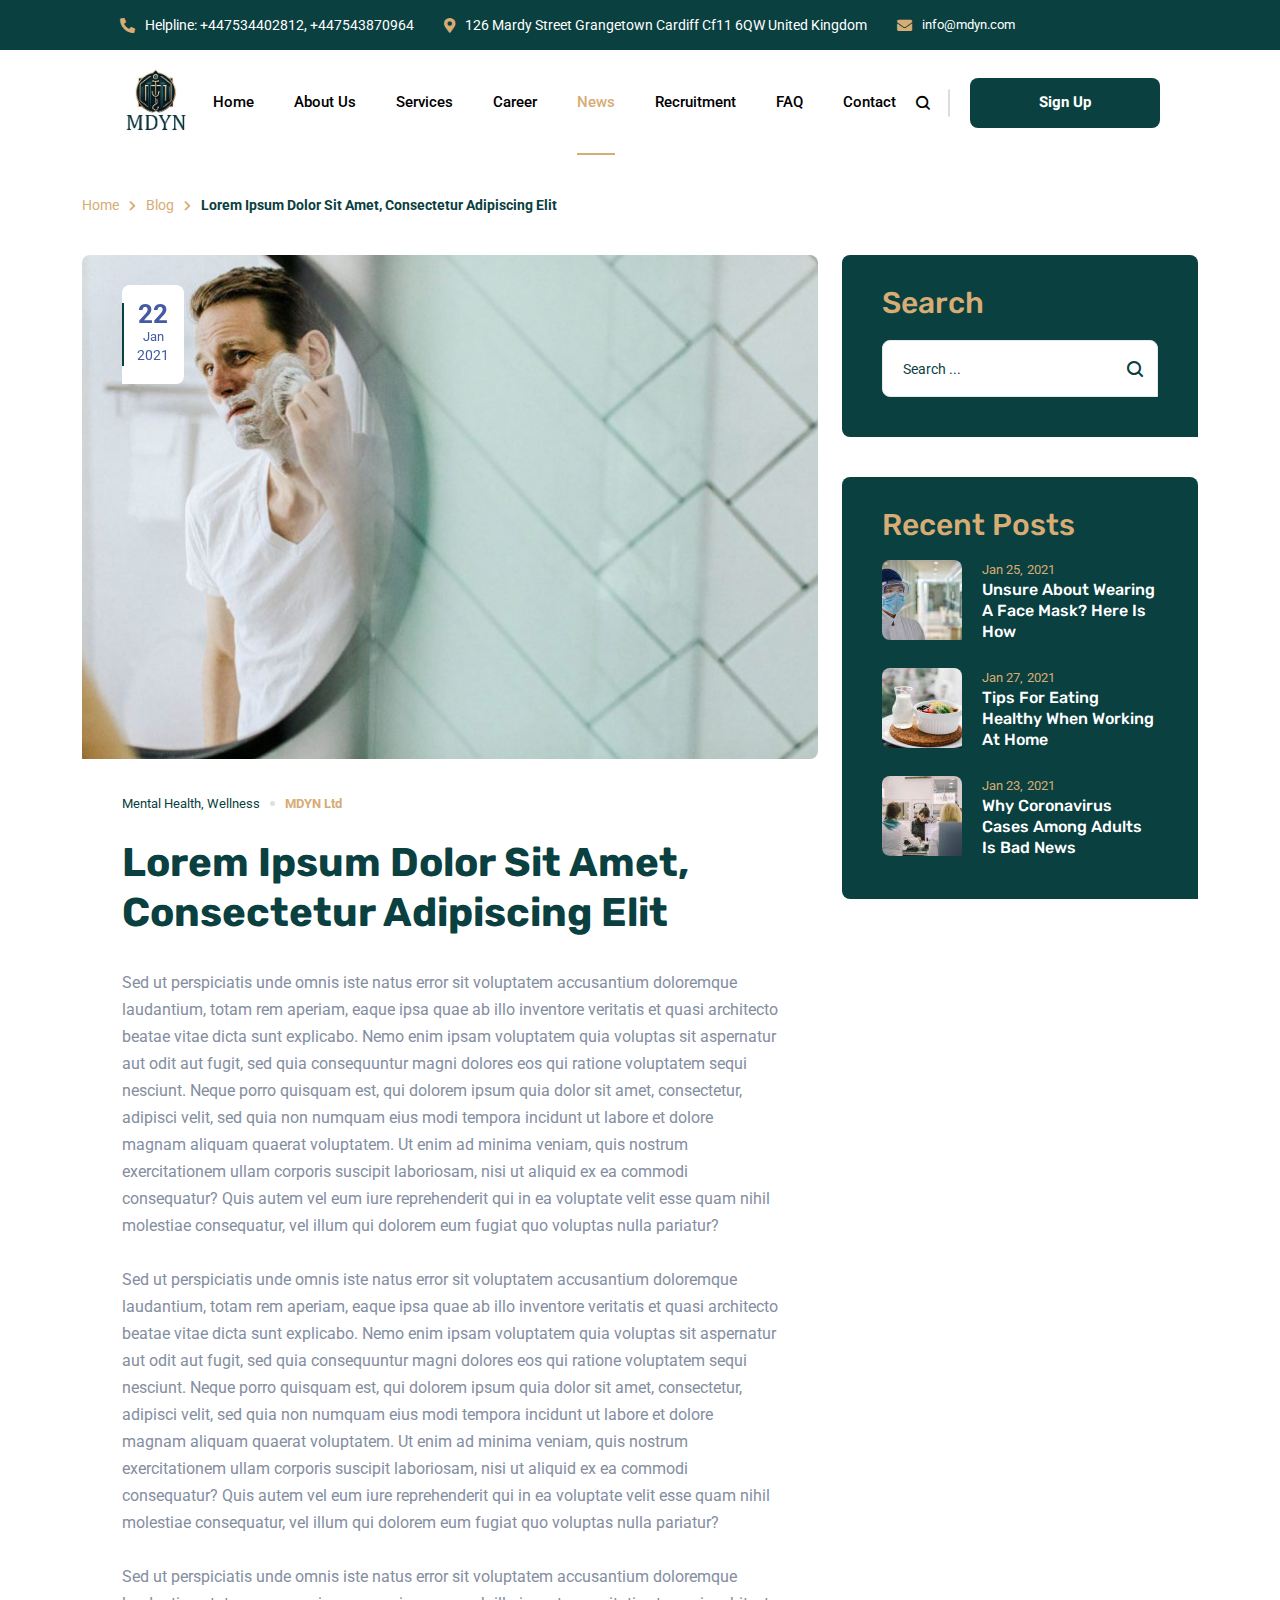
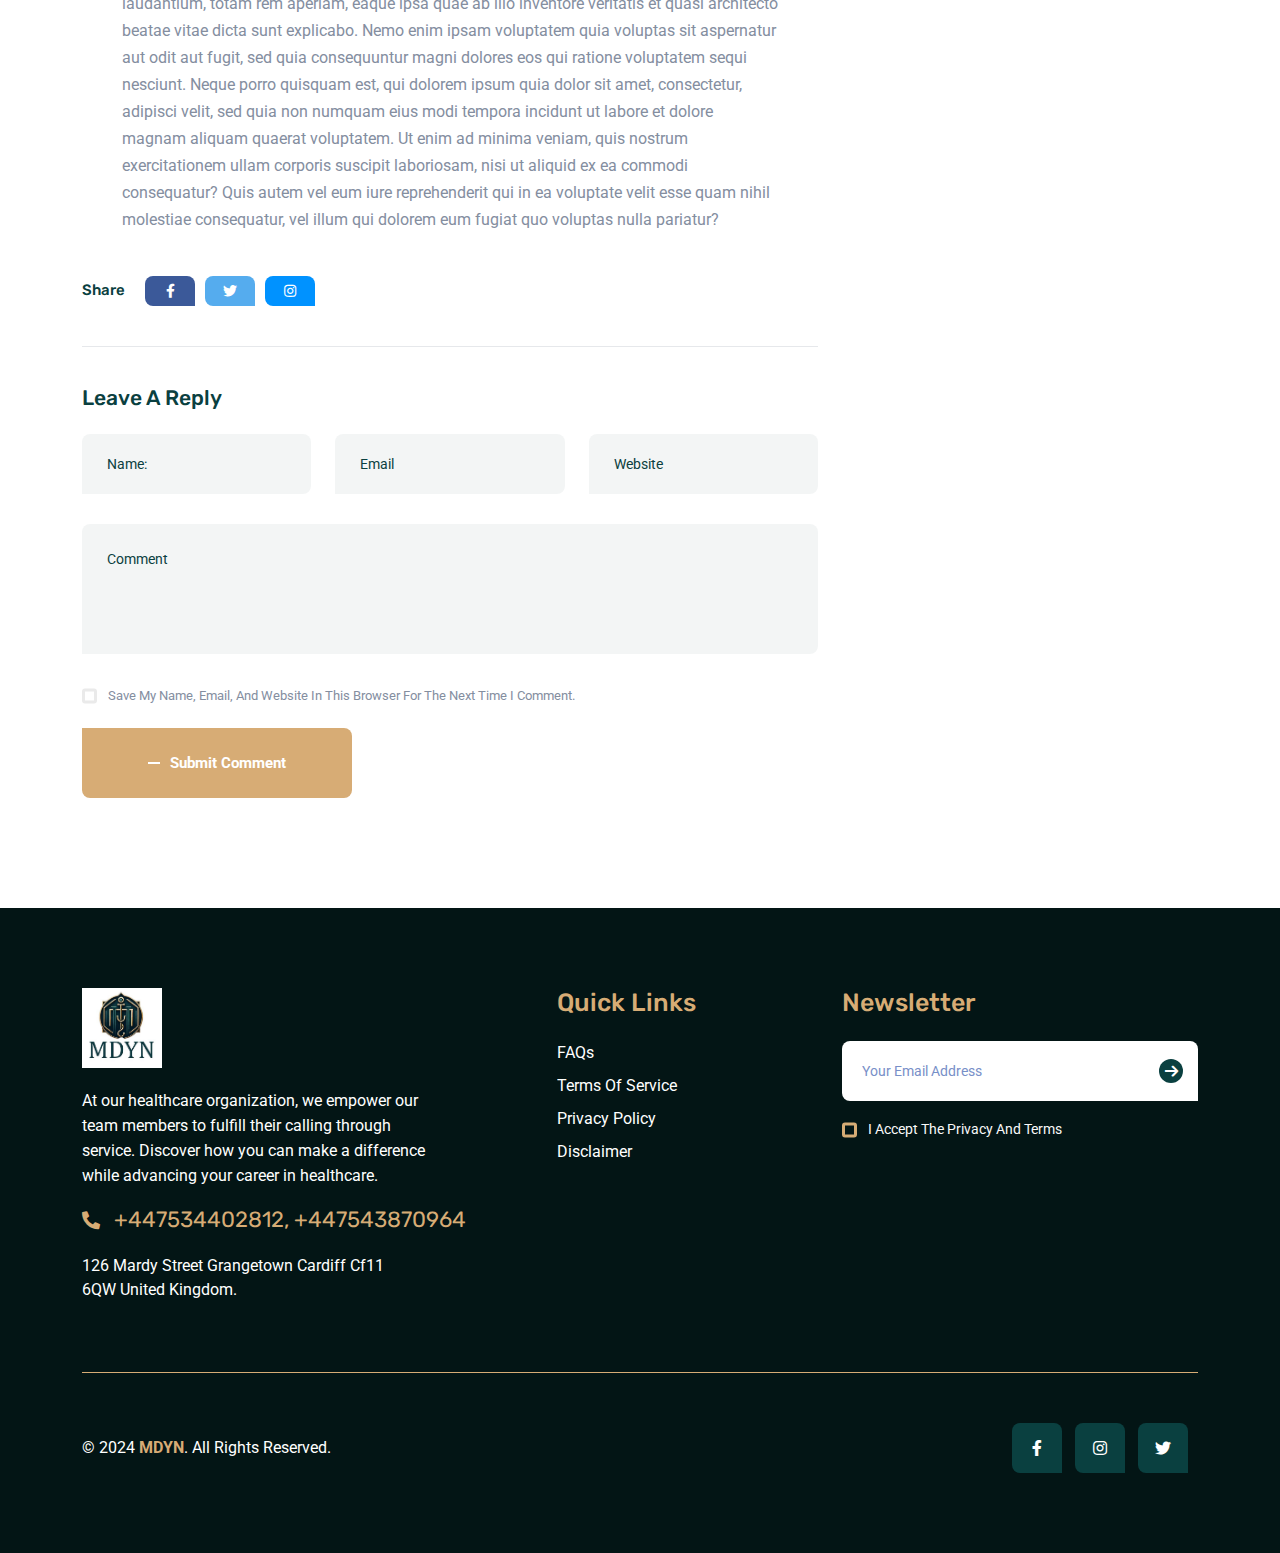
<file: blog-details.html>
<!DOCTYPE html>
<html dir="ltr" lang="en-US">

<head>
  <meta charset="utf-8" />
  <meta http-equiv="X-UA-Compatible" content="IE=edge" />
  <meta name="author" content="TheBuston'Technologies" />
  <meta name="viewport" content="width=device-width, initial-scale=1, maximum-scale=1" />
  <title>Blog Details - MDYN Ltd</title>
  <link href="images/logos/favicon.jpg" rel="icon" />
  <!--  Fonts ==
    -->
  <link rel="preconnect" href="https://fonts.gstatic.com/" />
  <link
    href="https://fonts.googleapis.com/css2?family=Heebo:wght@400;500;600;700&amp;family=Roboto:ital,wght@0,400;0,500;0,700;1,400;1,500;1,700&amp;family=Rubik:ital,wght@0,400;0,500;0,600;0,700;1,400;1,500;1,600;1,700&amp;display=swap"
    rel="stylesheet" />
  <!--  Stylesheets==
    -->
  <link rel="stylesheet" href="css/animate.min.css">
  <link href="css/vendor.min.css" rel="stylesheet" />
  <link href="css/style.css" rel="stylesheet" />
  <link rel="stylesheet" href="css/custom.css">

</head>

<body>
  <div class="preloader">
    <div class="spinner">
      <div class="dot1"></div>
      <div class="dot2"></div>
    </div>
  </div>
  <!-- <div class="cursor">
      <div class="cursor__inner cursor__inner--circle"></div>
      <div class="cursor__inner cursor__inner--dot"></div>
    </div> -->
  <!-- End .cursor-->
  <!-- Document Wrapper-->
  <div class="wrapper clearfix" id="wrapperParallax">
    <!--
      ============================
      Module Fullscreen
      ============================
      -->
    <div class="module-content module-fullscreen module-search-box">
      <div class="pos-vertical-center">
        <div class="container">
          <div class="row">
            <div class="col-sm-12 col-md-12 col-lg-8 offset-lg-2">
              <form class="form-search">
                <input class="form-control" type="text" placeholder="type words then enter" />
                <button></button>
              </form>
              <!-- End .form-search -->
            </div>
            <!-- End .col-lg-8 -->
          </div>
          <!--  End .row-->
        </div>
        <!--  End .container-->
      </div><a class="module-cancel" href="#"><i class="fas fa-times"></i></a>
      <!-- End .module-cancel-->
    </div>
    <!--End pos-vertical-center-->
    <!--
      ============================
      Header #02
      ============================
      -->
    <header class="header header-light header-topbar" id="navbar-spy">
      <!-- Start .top-bar-->
      <div class="top-bar px-120 px-sm-0">

        <div class="block-right flex-b-100">
          <div class="top-contact">
            <div class="contact-infos"><i class="fas fa-phone-alt"></i>
              <div class="contact-body text-white">Helpline: +447534402812, +447543870964</div>
            </div>
            <div class="contact-infos"><i class="fas fa-map-marker-alt"></i>
              <div class="contact-body text-white">126 Mardy Street Grangetown Cardiff Cf11 6QW United Kingdom</div>
            </div>
            <div class="contact-infos"><i class="fas fa-envelope"></i>
              <div class="contact-body">
                <p class="text--lowercase text-white">info@mdyn.com </p>
              </div>
            </div>
          </div>
        </div>
      </div>
      <!-- End .top-bar-->
      <nav class="navbar navbar-expand-xl navbar-sticky px-120 px-sm-20" id="primary-menu"><a class="navbar-brand"
          href="index.html"><img class="logo logo-dark" src="images/logos/logo.jpg" alt="MDYN Logo" /><img
            class="logo logo-mobile" src="images/logos/logo.jpg" alt="MDYN Logo" /></a>
        <div class="module-holder module-holder-phone">
          <!--  Start Module Search  -->
          <div class="module module-search float-left">
            <div class="module-icon search-icon"><i class="icon-search" data-hover=""></i></div>
          </div>
          <!--  End .module-search-->

          <button class="navbar-toggler collapsed" type="button" data-bs-toggle="collapse"
            data-bs-target="#navbarContent" aria-controls="navbarContent" aria-expanded="false"
            aria-label="Toggle navigation"><span class="navbar-toggler-icon"></span></button>
        </div>
        <div class="collapse navbar-collapse" id="navbarContent">
          <ul class="navbar-nav ">
            <li class="nav-item" data-hover=""><a href="index.html" class="dropdown-toggle"><span>Home</span></a>
            </li>
            <li class="nav-item" data-hover=""><a href="about.html" class="dropdown-toggle"><span>About
                  Us</span></a>

            </li>
            <li class="nav-item"><a href="services.html" class="dropdown-toggle"><span>Services</span></a>

            </li>
            <li class="nav-item" data-hover=""><a href="#" class="dropdown-toggle"><span>Career</span></a>
            </li>
            <li class="nav-item active" data-hover=""><a href="blog.html" class="dropdown-toggle"><span>News</span></a></li>
            <li class="nav-item" data-hover=""><a href="recruitment.html"
                class="dropdown-toggle"><span>Recruitment</span></a></li>
            <li class="nav-item" data-hover=""><a href="faq.html" class="dropdown-toggle"><span>FAQ</span></a></li>


            <li class="nav-item" data-hover=""><a href="contact-us.html"
                class="dropdown-toggle"><span>Contact</span></a></li>
          </ul>
          <div class="module-holder">
            <!--  Start Module Search  -->
            <div class="module module-search float-left">
              <div class="module-icon search-icon"><i class="icon-search" data-hover=""></i></div>
            </div>
            <!--  End .module-search-->
            <!-- Start .module-contact-->
            <div class="module-contact"><a class="btn btn--primary btn-line btn-line-after" href="#"> <span>Sign
                  Up</span></a></div>
          </div>
          <!--  End .module-holder-->
        </div>
        <!--  End .navbar-collapse-->
      </nav>
      <!--  End .container-->
    </header>
    <!--
      ============================
      Page Title #7 Section
      ============================
      -->
      <section class="page-title page-title-blank bg-white" id="page-title">
        <div class="container">
          <div class="row">
            <div class="col-12 col-lg-6">
              <div class="title">
                <ol class="breadcrumb breadcrumb-long">
                  <li class="breadcrumb-item"><a href="index.html">Home</a></li>
                  <li class="breadcrumb-item"><a href="blog-details.html">blog</a></li>
                  <li class="breadcrumb-item active" aria-current="page"><strong>Lorem ipsum dolor sit amet, consectetur adipiscing elit</strong></li>
                </ol>
              </div>
              <!-- End .title -->
            </div>
            <!-- End .col-lg-8-->
          </div>
          <!-- End .row-->
        </div>
        <!-- End .container-->
      </section>
      <!-- End #page-title-->

    <!--
      ============================
      Blog Single Section
      ============================
      -->
      <section class="blog blog-single" id="blog">
        <div class="container">
          <div class="row">
            <div class="col-sm-12 col-md-12 col-lg-8">
              <!-- Blog Entry-->
              <div class="blog-entry">
                <div class="entry-img"><a href="#"><img src="images/blog/blog-details/1.jpg" alt="entry image" /></a>
                  <div class="entry-date">
                    <div class="entry-content"><span class="day">22</span><span class="month">jan</span><span
                        class="date">2021</span></div>
                  </div>
                </div>
                <div class="entry-content">
                  <div class="entry-meta">
                    <div class="entry-category"><a href="#">mental health</a><a href="#">wellness</a></div>
                    <div class="divider"> </div>
                    <div class="entry-author"><a href="javascript:void(0)">
                        <p><strong>MDYN Ltd </strong></p>
                      </a></div>
                  </div>
                  <!-- .entry-meta end-->
                  <div class="entry-title">
                    <h4>Lorem ipsum dolor sit amet, consectetur adipiscing elit</h4>
                  </div>
                  <div class="entry-bio">
                    <p>Sed ut perspiciatis unde omnis iste natus error sit voluptatem accusantium doloremque laudantium, totam rem aperiam, eaque ipsa quae ab illo inventore veritatis et quasi architecto beatae vitae dicta sunt explicabo. Nemo enim ipsam voluptatem quia voluptas sit aspernatur aut odit aut fugit, sed quia consequuntur magni dolores eos qui ratione voluptatem sequi nesciunt. Neque porro quisquam est, qui dolorem ipsum quia dolor sit amet, consectetur, adipisci velit, sed quia non numquam eius modi tempora incidunt ut labore et dolore magnam aliquam quaerat voluptatem. Ut enim ad minima veniam, quis nostrum exercitationem ullam corporis suscipit laboriosam, nisi ut aliquid ex ea commodi consequatur? Quis autem vel eum iure reprehenderit qui in ea voluptate velit esse quam nihil molestiae consequatur, vel illum qui dolorem eum fugiat quo voluptas nulla pariatur?</p>
                    <p>Sed ut perspiciatis unde omnis iste natus error sit voluptatem accusantium doloremque laudantium, totam rem aperiam, eaque ipsa quae ab illo inventore veritatis et quasi architecto beatae vitae dicta sunt explicabo. Nemo enim ipsam voluptatem quia voluptas sit aspernatur aut odit aut fugit, sed quia consequuntur magni dolores eos qui ratione voluptatem sequi nesciunt. Neque porro quisquam est, qui dolorem ipsum quia dolor sit amet, consectetur, adipisci velit, sed quia non numquam eius modi tempora incidunt ut labore et dolore magnam aliquam quaerat voluptatem. Ut enim ad minima veniam, quis nostrum exercitationem ullam corporis suscipit laboriosam, nisi ut aliquid ex ea commodi consequatur? Quis autem vel eum iure reprehenderit qui in ea voluptate velit esse quam nihil molestiae consequatur, vel illum qui dolorem eum fugiat quo voluptas nulla pariatur?</p>
                    <p>Sed ut perspiciatis unde omnis iste natus error sit voluptatem accusantium doloremque laudantium, totam rem aperiam, eaque ipsa quae ab illo inventore veritatis et quasi architecto beatae vitae dicta sunt explicabo. Nemo enim ipsam voluptatem quia voluptas sit aspernatur aut odit aut fugit, sed quia consequuntur magni dolores eos qui ratione voluptatem sequi nesciunt. Neque porro quisquam est, qui dolorem ipsum quia dolor sit amet, consectetur, adipisci velit, sed quia non numquam eius modi tempora incidunt ut labore et dolore magnam aliquam quaerat voluptatem. Ut enim ad minima veniam, quis nostrum exercitationem ullam corporis suscipit laboriosam, nisi ut aliquid ex ea commodi consequatur? Quis autem vel eum iure reprehenderit qui in ea voluptate velit esse quam nihil molestiae consequatur, vel illum qui dolorem eum fugiat quo voluptas nulla pariatur?</p>
                  </div>
                </div>
                <div class="entry-holder">
                  
                  <!-- .entry-tags end-->
                  <div class="entry-share"><span>share</span><a class="facebook-bg" href="#"><i
                        class="fab fa-facebook-f"></i></a><a class="twitter-bg" href="#"><i class="fab fa-twitter">
                      </i></a><a class="instagram-bg" href="#"><i class="fab fa-instagram"></i></a></div>
                  <!-- .entry-share end-->
                </div>
                
                <div class="entry-widget entry-add-comment mb-0 clearfix">
                  <div class="entry-widget-title">
                    <h4>Leave A Reply</h4>
                  </div>
                  <div class="entry-widget-content">
                    <form class="mb-0" id="post-comment">
                      <div class="row">
                        <div class="col-12 col-lg-4">
                          <input class="form-control" type="text" placeholder="Name:" />
                        </div>
                        <div class="col-12 col-lg-4">
                          <input class="form-control" type="email" placeholder="Email" />
                        </div>
                        <div class="col-12 col-lg-4">
                          <input class="form-control" type="text" placeholder="website" />
                        </div>
                        <div class="col-12">
                          <textarea class="form-control" rows="2" placeholder="Comment"></textarea>
                        </div>
                        <div class="col-12">
                          <div class="custom-radio-group">
                            <div class="custom-control custom-radio custom-control-inline">
                              <input class="custom-control-input" type="radio" id="customRadioInline1"
                                name="customRadioInline1" />
                              <label for="customRadioInline1">Save my name, email, and website in this browser for the
                                next time I comment.</label>
                            </div>
                          </div>
                        </div>
                        <div class="col-12">
                          <button class="btn btn--primary btn-line btn-line-before" type="submit">
                            <div class="line"> <span></span></div><span>Submit Comment</span>
                          </button>
                        </div>
                      </div>
                    </form>
                  </div>
                </div>
                <!-- End .entry-comments-->
              </div>
              <!-- End .blog-entry-->
            </div>
            <!-- End .col-lg-8-->
            <!-- 
              ============================
              Sidebar Blog
              ============================
              -->
            <div class="col-12 col-lg-4">
              <div class="sidebar sidebar-blog">
                <!-- Search-->
                <div class="widget widget-search">
                  <div class="widget-title">
                    <h5>search</h5>
                  </div>
                  <div class="widget-content">
                    <form class="form-search">
                      <div class="input-group">
                        <input class="form-control" type="text" placeholder="Search ..." /><span class="input-group-btn">
                          <button class="btn" type="button"><i class="icon-search"></i></button></span>
                      </div>
                      <!-- /input-group-->
                    </form>
                  </div>
                </div>
                <!-- End .widget-search -->
                <!-- Recent Posts-->
                <div class="widget widget-recent-posts">
                  <div class="widget-title">
                    <h5>recent posts</h5>
                  </div>
                  <div class="widget-content">
                    <!-- Start .Post-->
                    <div class="post">
                      <div class="post-img"><img src="images/blog/sidebar/post-1.jpg" alt="post img" /></div>
                      <div class="post-content">
                        <div class="post-date"><span class="date">jan 25</span><span class="year">2021</span></div>
                        <div class="post-title"><a href="blog-single.html">unsure about wearing a face mask? here is how
                          </a></div>
                      </div>
                    </div>
                    <!-- End .post-->
                    <!-- Start .Post-->
                    <div class="post">
                      <div class="post-img"><img src="images/blog/sidebar/post-2.jpg" alt="post img" /></div>
                      <div class="post-content">
                        <div class="post-date"><span class="date">jan 27</span><span class="year">2021</span></div>
                        <div class="post-title"><a href="blog-single.html">Tips for Eating Healthy when Working at
                            Home</a></div>
                      </div>
                    </div>
                    <!-- End .post-->
                    <!-- Start .Post-->
                    <div class="post">
                      <div class="post-img"><img src="images/blog/sidebar/post-3.jpg" alt="post img" /></div>
                      <div class="post-content">
                        <div class="post-date"><span class="date">jan 23</span><span class="year">2021</span></div>
                        <div class="post-title"><a href="blog-single.html">Why Coronavirus Cases Among Adults Is Bad
                            News</a></div>
                      </div>
                    </div>
                    <!-- End .post-->
                  </div>
                </div>
                <!-- End .widget-recent-posts -->
                
                
               
              </div>
              <!-- End .sidebar-->
            </div>
            <!-- End .col-lg-4 -->
          </div>
          <!-- End .row-->
        </div>
        <!-- End .container-->
      </section>
    <!--
      ============================
      Footer #01
      ============================
      -->
    <footer class="footer footer-1">
      <div class="footer-top">
        <div class="container">
          <div class="row">
            <div class="col-sm-12 col-md-4 col-lg-5">
              <div class="footer-widget widget-contact">
                <div class="footer-widget-title mb-20">
                  <img src="images/logos/logo.jpg" alt="">
                </div>
                <div class="widget-content">
                  <p class="pr-100 px-sm-0">At our healthcare organization, we empower our team members to fulfill their
                    calling through service. Discover how you can make a difference while advancing your career in
                    healthcare.</p>
                  <ul>
                    <li class="phone"><a href="#"><i class="fas fa-phone-alt"></i> +447534402812, +447543870964</a></li>
                    <li class="address"><a href="#">126 Mardy Street Grangetown Cardiff Cf11 6QW United Kingdom.</a>
                    </li>
                  </ul>
                </div>
              </div>
              <!--  End .col-lg-3-->
            </div>
            <!--  End .col-lg-2-->
            <!--  End .col-lg-2-->
            <div class="col-sm-6 col-md-4 col-lg-3">
              <div class="footer-widget widget-links">
                <div class="footer-widget-title">
                  <h5>Quick Links</h5>
                </div>
                <div class="widget-content">
                  <ul>
                    <li><a href="faq.html">FAQs</a></li>
                    <li><a href="#">Terms Of Service</a></li>
                    <li><a href="#">Privacy Policy</a></li>
                    <li><a href="#">Disclaimer</a></li>
                  </ul>
                </div>
              </div>
            </div>
            <!--  End .col-lg-2-->
            <div class="col-12 col-sm-4 col-lg-4">
              <div class="footer-widget widget-newsletter">
                <div class="footer-widget-title">
                  <h5>newsletter</h5>
                </div>
                <div class="widget-content">
                  <form class="form-newsletter mailchimp">
                    <div class="form-group">
                      <input class="form-control" type="email" name="email" placeholder="Your Email Address"
                        required="required" />
                      <div class="submit">
                        <input type="submit" value="" />
                      </div>
                    </div>
                    <div class="custom-radio-group">
                      <div class="custom-control custom-radio custom-control-inline">
                        <input class="custom-control-input" type="radio" id="customRadioInline2"
                          name="customRadioInline2" required="required" />
                        <label for="customRadioInline2">I accept the privacy and terms</label>
                      </div>
                    </div>
                    <div class="subscribe-alert"></div>
                  </form>
                </div>
              </div>
            </div>
          </div>
          <div class="clearfix"></div>
        </div>
        <!--  End .container-->
      </div>
      <!--  End .footer-center-->
      <div class="footer-bottom">
        <div class="container">
          <div class="row">
            <div class="col-12">
              <div class="footer-copyright">
                <div class="copyright"><span>&copy; 2024 <a href="#">
                      <strong>MDYN</strong></a>. All Rights Reserved. </span>
                  <ul class="list-unstyled social-icons">
                    <li> <a class="share-facebook" href="#"><i class="fab fa-facebook-f"> </i></a></li>
                    <li> <a class="share-instagram" href="#"><i class="fab fa-instagram"></i></a></li>
                    <li> <a class="share-twitter" href="#"><i class="fab fa-twitter"></i></a></li>
                  </ul>
                </div>
              </div>
            </div>
          </div>
        </div>
        <!--  End .row-->
      </div>
      <!--  End .footer-bottom-->
    </footer>
    <div class="backtop" id="back-to-top" data-hover="">
      <svg class="bi bi-chevron-up" xmlns="http://www.w3.org/2000/svg" width="16" height="16" fill="currentColor"
        viewBox="0 0 16 16">
        <path fill-rule="evenodd"
          d="M7.646 4.646a.5.5 0 0 1 .708 0l6 6a.5.5 0 0 1-.708.708L8 5.707l-5.646 5.647a.5.5 0 0 1-.708-.708l6-6z">
        </path>
      </svg>
    </div>
  </div>
  <!--  Footer Scripts==
    -->
  <script src="js/jquery-3.6.0.min.js"></script>
  <script src="js/wow.min.js"></script>
  <script src="js/vendor.min.js"></script>
  <script src="js/functions.js"></script>
  <script src="js/custom.js"></script>
</body>

<!-- Mirrored from demo.zytheme.com/medisch/ by HTTrack Website Copier/3.x [XR&CO'2014], Fri, 19 Apr 2024 22:23:03 GMT -->

</html>
</file>
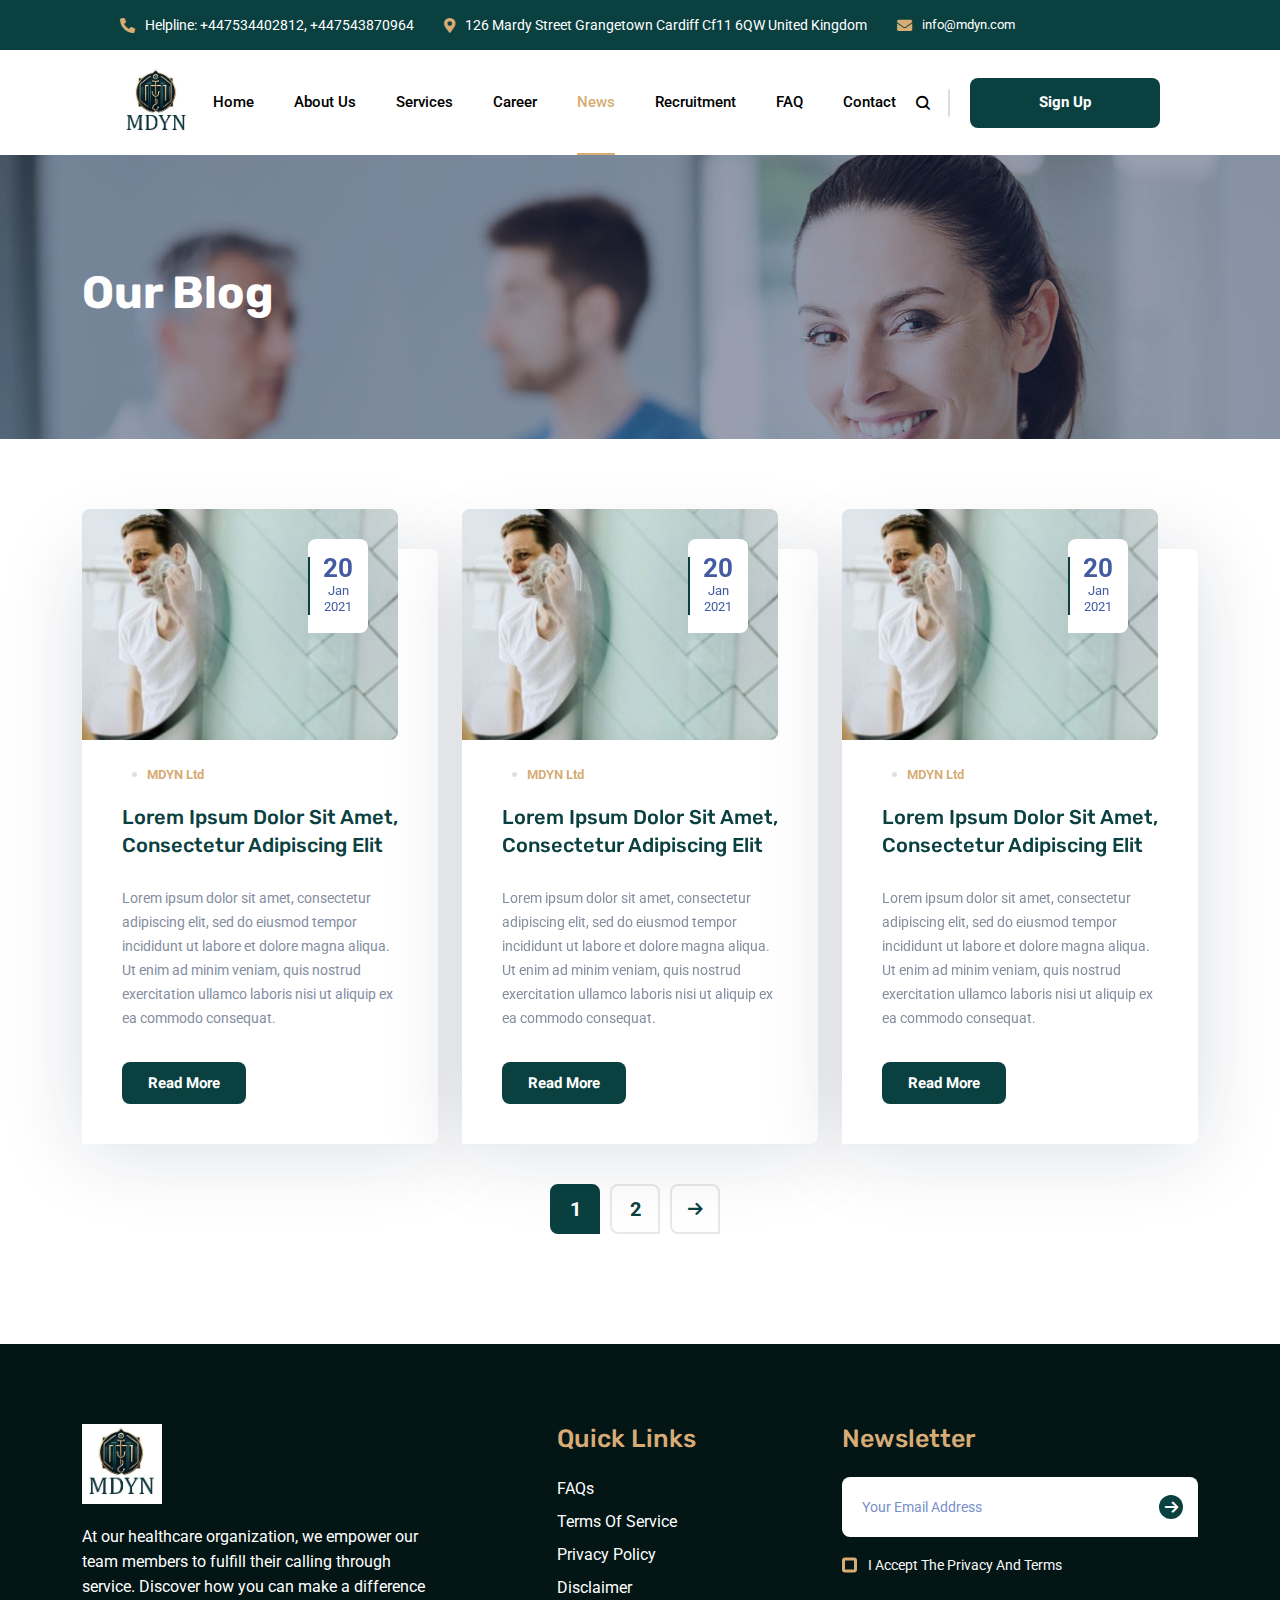
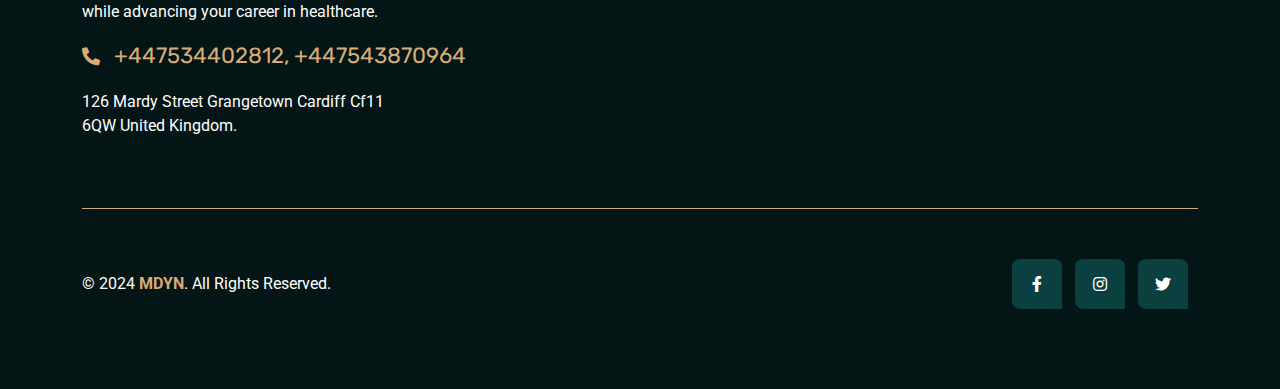
<file: blog.html>
<!DOCTYPE html>
<html dir="ltr" lang="en-US">

<head>
  <meta charset="utf-8" />
  <meta http-equiv="X-UA-Compatible" content="IE=edge" />
  <meta name="author" content="TheBuston'Technologies" />
  <meta name="viewport" content="width=device-width, initial-scale=1, maximum-scale=1" />
  <title>Blog - MDYN Ltd</title>
  <link href="images/logos/favicon.jpg" rel="icon" />
  <!--  Fonts ==
    -->
  <link rel="preconnect" href="https://fonts.gstatic.com/" />
  <link
    href="https://fonts.googleapis.com/css2?family=Heebo:wght@400;500;600;700&amp;family=Roboto:ital,wght@0,400;0,500;0,700;1,400;1,500;1,700&amp;family=Rubik:ital,wght@0,400;0,500;0,600;0,700;1,400;1,500;1,600;1,700&amp;display=swap"
    rel="stylesheet" />
  <!--  Stylesheets==
    -->
  <link rel="stylesheet" href="css/animate.min.css">
  <link href="css/vendor.min.css" rel="stylesheet" />
  <link href="css/style.css" rel="stylesheet" />
  <link rel="stylesheet" href="css/custom.css">

</head>

<body>
  <div class="preloader">
    <div class="spinner">
      <div class="dot1"></div>
      <div class="dot2"></div>
    </div>
  </div>
  <!-- <div class="cursor">
      <div class="cursor__inner cursor__inner--circle"></div>
      <div class="cursor__inner cursor__inner--dot"></div>
    </div> -->
  <!-- End .cursor-->
  <!-- Document Wrapper-->
  <div class="wrapper clearfix" id="wrapperParallax">
    <!--
      ============================
      Module Fullscreen
      ============================
      -->
    <div class="module-content module-fullscreen module-search-box">
      <div class="pos-vertical-center">
        <div class="container">
          <div class="row">
            <div class="col-sm-12 col-md-12 col-lg-8 offset-lg-2">
              <form class="form-search">
                <input class="form-control" type="text" placeholder="type words then enter" />
                <button></button>
              </form>
              <!-- End .form-search -->
            </div>
            <!-- End .col-lg-8 -->
          </div>
          <!--  End .row-->
        </div>
        <!--  End .container-->
      </div><a class="module-cancel" href="#"><i class="fas fa-times"></i></a>
      <!-- End .module-cancel-->
    </div>
    <!--End pos-vertical-center-->
    <!--
      ============================
      Header #02
      ============================
      -->
    <header class="header header-light header-topbar" id="navbar-spy">
      <!-- Start .top-bar-->
      <div class="top-bar px-120 px-sm-0">

        <div class="block-right flex-b-100">
          <div class="top-contact">
            <div class="contact-infos"><i class="fas fa-phone-alt"></i>
              <div class="contact-body text-white">Helpline: +447534402812, +447543870964</div>
            </div>
            <div class="contact-infos"><i class="fas fa-map-marker-alt"></i>
              <div class="contact-body text-white">126 Mardy Street Grangetown Cardiff Cf11 6QW United Kingdom</div>
            </div>
            <div class="contact-infos"><i class="fas fa-envelope"></i>
              <div class="contact-body">
                <p class="text--lowercase text-white">info@mdyn.com </p>
              </div>
            </div>
          </div>
        </div>
      </div>
      <!-- End .top-bar-->
      <nav class="navbar navbar-expand-xl navbar-sticky px-120 px-sm-20" id="primary-menu"><a class="navbar-brand"
          href="index.html"><img class="logo logo-dark" src="images/logos/logo.jpg" alt="MDYN Logo" /><img
            class="logo logo-mobile" src="images/logos/logo.jpg" alt="MDYN Logo" /></a>
        <div class="module-holder module-holder-phone">
          <!--  Start Module Search  -->
          <div class="module module-search float-left">
            <div class="module-icon search-icon"><i class="icon-search" data-hover=""></i></div>
          </div>
          <!--  End .module-search-->

          <button class="navbar-toggler collapsed" type="button" data-bs-toggle="collapse"
            data-bs-target="#navbarContent" aria-controls="navbarContent" aria-expanded="false"
            aria-label="Toggle navigation"><span class="navbar-toggler-icon"></span></button>
        </div>
        <div class="collapse navbar-collapse" id="navbarContent">
          <ul class="navbar-nav ">
            <li class="nav-item" data-hover=""><a href="index.html" class="dropdown-toggle"><span>Home</span></a>
            </li>
            <li class="nav-item" data-hover=""><a href="about.html" class="dropdown-toggle"><span>About
                  Us</span></a>

            </li>
            <li class="nav-item"><a href="services.html" class="dropdown-toggle"><span>Services</span></a>

            </li>
            <li class="nav-item" data-hover=""><a href="#" class="dropdown-toggle"><span>Career</span></a>
            </li>
            <li class="nav-item active" data-hover=""><a href="blog.html" class="dropdown-toggle"><span>News</span></a></li>
            <li class="nav-item" data-hover=""><a href="recruitment.html"
                class="dropdown-toggle"><span>Recruitment</span></a></li>
            <li class="nav-item" data-hover=""><a href="faq.html" class="dropdown-toggle"><span>FAQ</span></a></li>


            <li class="nav-item" data-hover=""><a href="contact-us.html"
                class="dropdown-toggle"><span>Contact</span></a></li>
          </ul>
          <div class="module-holder">
            <!--  Start Module Search  -->
            <div class="module module-search float-left">
              <div class="module-icon search-icon"><i class="icon-search" data-hover=""></i></div>
            </div>
            <!--  End .module-search-->
            <!-- Start .module-contact-->
            <div class="module-contact"><a class="btn btn--primary btn-line btn-line-after" href="#"> <span>Sign
                  Up</span></a></div>
          </div>
          <!--  End .module-holder-->
        </div>
        <!--  End .navbar-collapse-->
      </nav>
      <!--  End .container-->
    </header>
    <!--
      ============================
      Page Title #12 Section
      ============================
      -->
    <section class="hero hero-5 bg-overlay bg-overlay-dark">
      <div class="bg-section"> <img src="images/sliders/two.jpg" alt="background" /></div>
      <div class="container">
        <div class="hero-content">
          <div class="row">
            <div class="col-12 col-lg-5">
              <h2 class="hero-title">Our Blog</h2>
            </div>
          </div>
        </div>
      </div>
    </section>

   <!--
      ============================
      Blog Section
      ============================
      
      -->
      <section class="blog blog-grid" id="blog">
        <div class="container">
          <div class="row">
            <div class="col-12 col-md-6 col-lg-4">
              <div>
                <div class="blog-entry" data-hover="">
                  <div class="entry-img">
                    <div class="entry-date">
                      <div class="entry-content"><span class="day">20</span><span class="month">jan</span><span class="year">2021</span></div>
                    </div>
                    <!-- End .entry-date--><a href="#"><img src="images/blog/1.jpg" alt="6 tips to protect your mental health when sick"/></a>
                  </div>
                  <!-- End .entry-img-->
                  <div class="entry-content">
                    <div class="entry-meta">
                      <div class="divider"></div>
                      <div class="entry-author"> 
                        <p><strong>MDYN Ltd</strong></p>
                      </div>
                    </div>
                    <div class="entry-title">
                      <h4><a href="blog-details.html">Lorem ipsum dolor sit amet, consectetur adipiscing elit</a></h4>
                    </div>
                    <div class="entry-bio">
                      <p>Lorem ipsum dolor sit amet, consectetur adipiscing elit, sed do eiusmod tempor incididunt ut labore et dolore magna aliqua. Ut enim ad minim veniam, quis nostrud exercitation ullamco laboris nisi ut aliquip ex ea commodo consequat.</p>
                    </div>
                    <div class="entry-more"> <a class="btn btn--primary btn-line btn-line-after" href="blog-details.html"> 
                       <span>read more</span></a></div>
                  </div>
                </div>
                <!-- End .entry-content-->
              </div>
            </div>
            <div class="col-12 col-md-6 col-lg-4">
              <div>
                <div class="blog-entry" data-hover="">
                  <div class="entry-img">
                    <div class="entry-date">
                      <div class="entry-content"><span class="day">20</span><span class="month">jan</span><span class="year">2021</span></div>
                    </div>
                    <!-- End .entry-date--><a href="#"><img src="images/blog/1.jpg" alt="6 tips to protect your mental health when sick"/></a>
                  </div>
                  <!-- End .entry-img-->
                  <div class="entry-content">
                    <div class="entry-meta">
                     <div class="divider"></div>
                      <div class="entry-author"> 
                        <p><strong>MDYN Ltd</strong></p>
                      </div>
                    </div>
                    <div class="entry-title">
                      <h4><a href="blog-details.html">Lorem ipsum dolor sit amet, consectetur adipiscing elit</a></h4>
                    </div>
                    <div class="entry-bio">
                      <p>Lorem ipsum dolor sit amet, consectetur adipiscing elit, sed do eiusmod tempor incididunt ut labore et dolore magna aliqua. Ut enim ad minim veniam, quis nostrud exercitation ullamco laboris nisi ut aliquip ex ea commodo consequat.</p>
                    </div>
                    <div class="entry-more"> <a class="btn btn--primary btn-line btn-line-after" href="blog-details.html"> 
                       <span>read more</span></a></div>
                  </div>
                </div>
                <!-- End .entry-content-->
              </div>
            </div>
            <div class="col-12 col-md-6 col-lg-4">
              <div>
                <div class="blog-entry" data-hover="">
                  <div class="entry-img">
                    <div class="entry-date">
                      <div class="entry-content"><span class="day">20</span><span class="month">jan</span><span class="year">2021</span></div>
                    </div>
                    <!-- End .entry-date--><a href="#"><img src="images/blog/1.jpg" alt="6 tips to protect your mental health when sick"/></a>
                  </div>
                  <!-- End .entry-img-->
                  <div class="entry-content">
                    <div class="entry-meta">
                      <div class="divider"></div>
                      <div class="entry-author"> 
                        <p><strong>MDYN Ltd</strong></p>
                      </div>
                    </div>
                    <div class="entry-title">
                      <h4><a href="blog-details.html">Lorem ipsum dolor sit amet, consectetur adipiscing elit</a></h4>
                    </div>
                    <div class="entry-bio">
                      <p>Lorem ipsum dolor sit amet, consectetur adipiscing elit, sed do eiusmod tempor incididunt ut labore et dolore magna aliqua. Ut enim ad minim veniam, quis nostrud exercitation ullamco laboris nisi ut aliquip ex ea commodo consequat.</p>
                    </div>
                    <div class="entry-more"> <a class="btn btn--primary btn-line btn-line-after" href="blog-details.html"> 
                       <span>read more</span></a></div>
                  </div>
                </div>
                <!-- End .entry-content-->
              </div>
            </div>
          </div>
          <!-- End .row-->
          <div class="row">
            <div class="col-12 clearfix text--center">
              <ul class="pagination">
                <li><a class="current" href="javascript:void(0)">1</a></li>
                <li><a href="javascript:void(0)">2</a></li>
                <li><a href="#" aria-label="Next"><i class="icon-arrow-right"></i></a></li>
              </ul>
            </div>
            <!-- End .col-lg-12-->
          </div>
          <!-- End .row-->
        </div>
        <!-- End .container-->
      </section>
    <!--
      ============================
      Footer #01
      ============================
      -->
    <footer class="footer footer-1">
      <div class="footer-top">
        <div class="container">
          <div class="row">
            <div class="col-sm-12 col-md-4 col-lg-5">
              <div class="footer-widget widget-contact">
                <div class="footer-widget-title mb-20">
                  <img src="images/logos/logo.jpg" alt="">
                </div>
                <div class="widget-content">
                  <p class="pr-100 px-sm-0">At our healthcare organization, we empower our team members to fulfill their
                    calling through service. Discover how you can make a difference while advancing your career in
                    healthcare.</p>
                  <ul>
                    <li class="phone"><a href="#"><i class="fas fa-phone-alt"></i> +447534402812, +447543870964</a></li>
                    <li class="address"><a href="#">126 Mardy Street Grangetown Cardiff Cf11 6QW United Kingdom.</a>
                    </li>
                  </ul>
                </div>
              </div>
              <!--  End .col-lg-3-->
            </div>
            <!--  End .col-lg-2-->
            <!--  End .col-lg-2-->
            <div class="col-sm-6 col-md-4 col-lg-3">
              <div class="footer-widget widget-links">
                <div class="footer-widget-title">
                  <h5>Quick Links</h5>
                </div>
                <div class="widget-content">
                  <ul>
                    <li><a href="faq.html">FAQs</a></li>
                    <li><a href="#">Terms Of Service</a></li>
                    <li><a href="#">Privacy Policy</a></li>
                    <li><a href="#">Disclaimer</a></li>
                  </ul>
                </div>
              </div>
            </div>
            <!--  End .col-lg-2-->
            <div class="col-12 col-sm-4 col-lg-4">
              <div class="footer-widget widget-newsletter">
                <div class="footer-widget-title">
                  <h5>newsletter</h5>
                </div>
                <div class="widget-content">
                  <form class="form-newsletter mailchimp">
                    <div class="form-group">
                      <input class="form-control" type="email" name="email" placeholder="Your Email Address"
                        required="required" />
                      <div class="submit">
                        <input type="submit" value="" />
                      </div>
                    </div>
                    <div class="custom-radio-group">
                      <div class="custom-control custom-radio custom-control-inline">
                        <input class="custom-control-input" type="radio" id="customRadioInline2"
                          name="customRadioInline2" required="required" />
                        <label for="customRadioInline2">I accept the privacy and terms</label>
                      </div>
                    </div>
                    <div class="subscribe-alert"></div>
                  </form>
                </div>
              </div>
            </div>
          </div>
          <div class="clearfix"></div>
        </div>
        <!--  End .container-->
      </div>
      <!--  End .footer-center-->
      <div class="footer-bottom">
        <div class="container">
          <div class="row">
            <div class="col-12">
              <div class="footer-copyright">
                <div class="copyright"><span>&copy; 2024 <a href="#">
                      <strong>MDYN</strong></a>. All Rights Reserved. </span>
                  <ul class="list-unstyled social-icons">
                    <li> <a class="share-facebook" href="#"><i class="fab fa-facebook-f"> </i></a></li>
                    <li> <a class="share-instagram" href="#"><i class="fab fa-instagram"></i></a></li>
                    <li> <a class="share-twitter" href="#"><i class="fab fa-twitter"></i></a></li>
                  </ul>
                </div>
              </div>
            </div>
          </div>
        </div>
        <!--  End .row-->
      </div>
      <!--  End .footer-bottom-->
    </footer>
    <div class="backtop" id="back-to-top" data-hover="">
      <svg class="bi bi-chevron-up" xmlns="http://www.w3.org/2000/svg" width="16" height="16" fill="currentColor"
        viewBox="0 0 16 16">
        <path fill-rule="evenodd"
          d="M7.646 4.646a.5.5 0 0 1 .708 0l6 6a.5.5 0 0 1-.708.708L8 5.707l-5.646 5.647a.5.5 0 0 1-.708-.708l6-6z">
        </path>
      </svg>
    </div>
  </div>
  <!--  Footer Scripts==
    -->
  <script src="js/jquery-3.6.0.min.js"></script>
  <script src="js/wow.min.js"></script>
  <script src="js/vendor.min.js"></script>
  <script src="js/functions.js"></script>
  <script src="js/custom.js"></script>
</body>

<!-- Mirrored from demo.zytheme.com/medisch/ by HTTrack Website Copier/3.x [XR&CO'2014], Fri, 19 Apr 2024 22:23:03 GMT -->

</html>
</file>
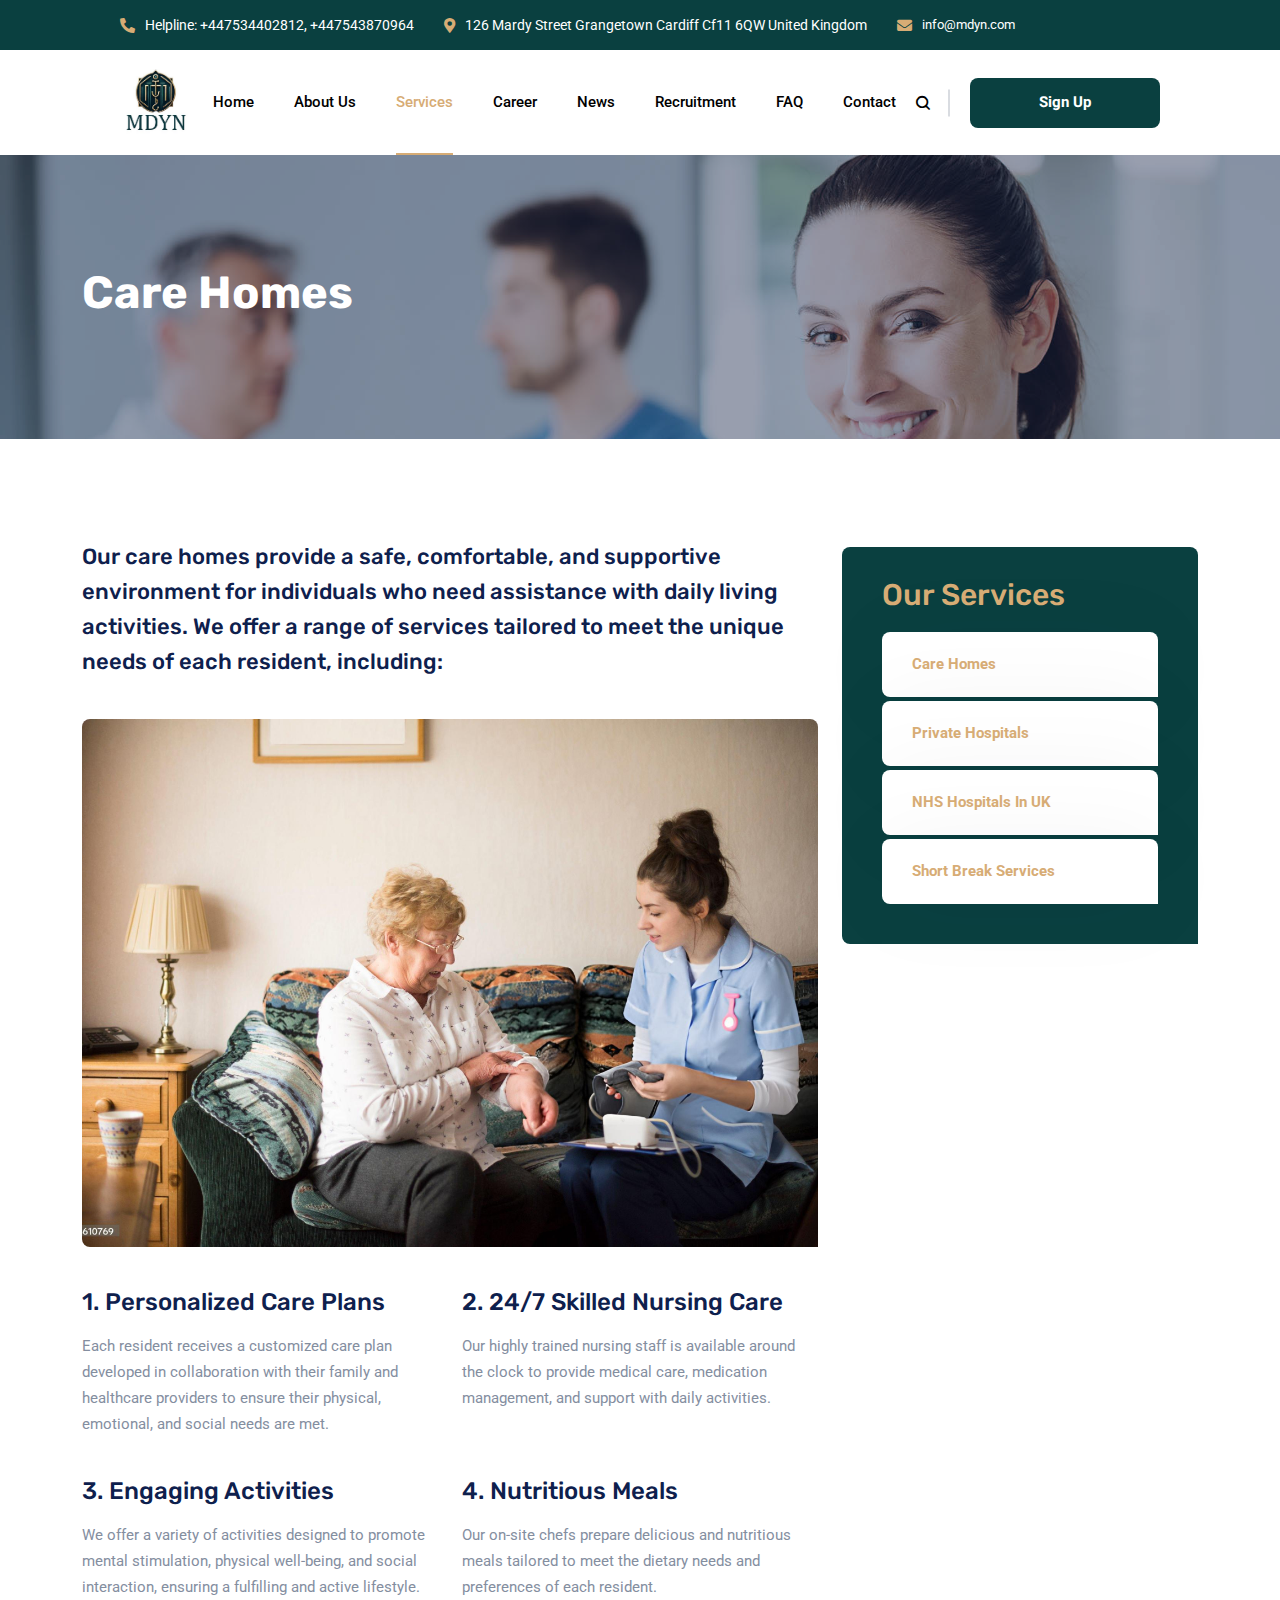
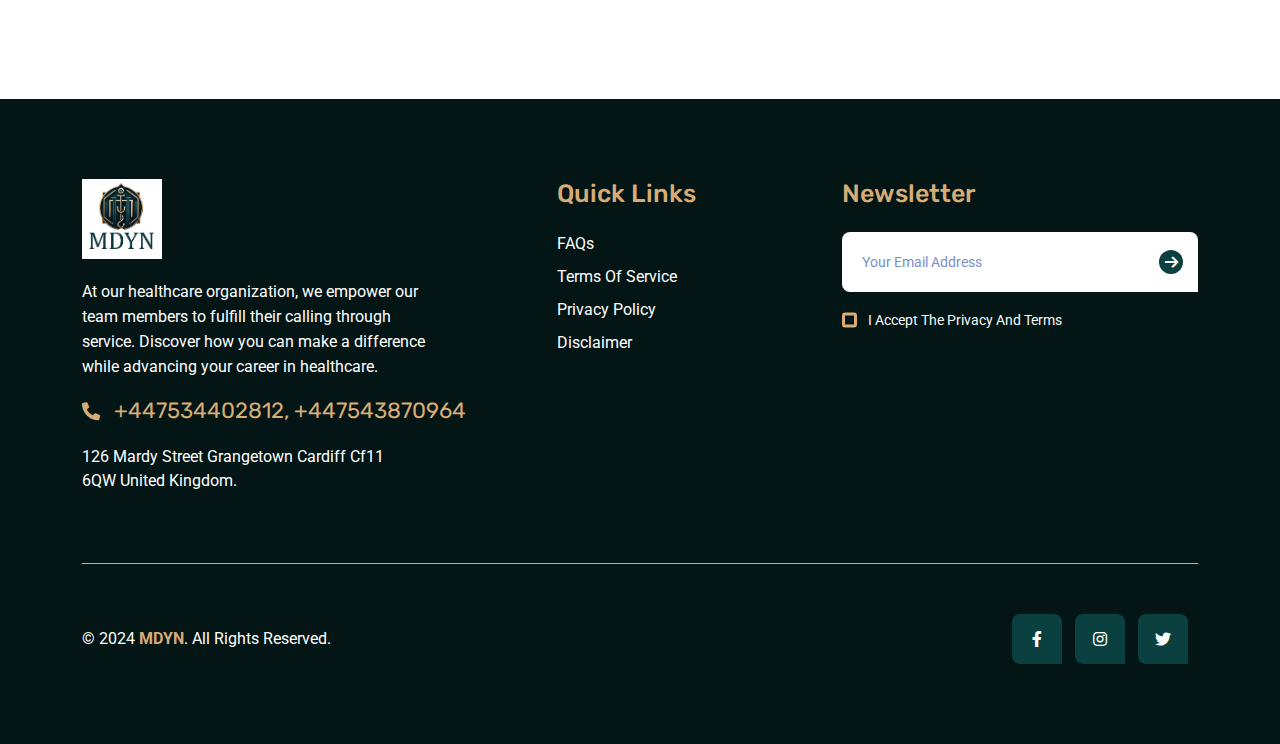
<file: care-homes.html>
<!DOCTYPE html>
<html dir="ltr" lang="en-US">

<head>
  <meta charset="utf-8" />
  <meta http-equiv="X-UA-Compatible" content="IE=edge" />
  <meta name="author" content="TheBuston'Technologies" />
  <meta name="viewport" content="width=device-width, initial-scale=1, maximum-scale=1" />
  <title>Care Homes - MDYN Ltd</title>
  <link href="images/logos/favicon.jpg" rel="icon" />
  <!--  Fonts ==
    -->
  <link rel="preconnect" href="https://fonts.gstatic.com/" />
  <link
    href="https://fonts.googleapis.com/css2?family=Heebo:wght@400;500;600;700&amp;family=Roboto:ital,wght@0,400;0,500;0,700;1,400;1,500;1,700&amp;family=Rubik:ital,wght@0,400;0,500;0,600;0,700;1,400;1,500;1,600;1,700&amp;display=swap"
    rel="stylesheet" />
  <!--  Stylesheets==
    -->
  <link rel="stylesheet" href="css/animate.min.css">
  <link href="css/vendor.min.css" rel="stylesheet" />
  <link href="css/style.css" rel="stylesheet" />
  <link rel="stylesheet" href="css/custom.css">

</head>

<body>
  <div class="preloader">
    <div class="spinner">
      <div class="dot1"></div>
      <div class="dot2"></div>
    </div>
  </div>
  <!-- <div class="cursor">
      <div class="cursor__inner cursor__inner--circle"></div>
      <div class="cursor__inner cursor__inner--dot"></div>
    </div> -->
  <!-- End .cursor-->
  <!-- Document Wrapper-->
  <div class="wrapper clearfix" id="wrapperParallax">
    <!--
      ============================
      Module Fullscreen
      ============================
      -->
    <div class="module-content module-fullscreen module-search-box">
      <div class="pos-vertical-center">
        <div class="container">
          <div class="row">
            <div class="col-sm-12 col-md-12 col-lg-8 offset-lg-2">
              <form class="form-search">
                <input class="form-control" type="text" placeholder="type words then enter" />
                <button></button>
              </form>
              <!-- End .form-search -->
            </div>
            <!-- End .col-lg-8 -->
          </div>
          <!--  End .row-->
        </div>
        <!--  End .container-->
      </div><a class="module-cancel" href="#"><i class="fas fa-times"></i></a>
      <!-- End .module-cancel-->
    </div>
    <!--End pos-vertical-center-->
    <!--
      ============================
      Header #02
      ============================
      -->
    <header class="header header-light header-topbar" id="navbar-spy">
      <!-- Start .top-bar-->
      <div class="top-bar px-120 px-sm-0">

        <div class="block-right flex-b-100">
          <div class="top-contact">
            <div class="contact-infos"><i class="fas fa-phone-alt"></i>
              <div class="contact-body text-white">Helpline: +447534402812, +447543870964</div>
            </div>
            <div class="contact-infos"><i class="fas fa-map-marker-alt"></i>
              <div class="contact-body text-white">126 Mardy Street Grangetown Cardiff Cf11 6QW United Kingdom</div>
            </div>
            <div class="contact-infos"><i class="fas fa-envelope"></i>
              <div class="contact-body">
                <p class="text--lowercase text-white">info@mdyn.com </p>
              </div>
            </div>
          </div>
        </div>
      </div>
      <!-- End .top-bar-->
      <nav class="navbar navbar-expand-xl navbar-sticky px-120 px-sm-20" id="primary-menu"><a class="navbar-brand"
          href="index.html"><img class="logo logo-dark" src="images/logos/logo.jpg" alt="MDYN Logo" /><img
            class="logo logo-mobile" src="images/logos/logo.jpg" alt="MDYN Logo" /></a>
        <div class="module-holder module-holder-phone">
          <!--  Start Module Search  -->
          <div class="module module-search float-left">
            <div class="module-icon search-icon"><i class="icon-search" data-hover=""></i></div>
          </div>
          <!--  End .module-search-->

          <button class="navbar-toggler collapsed" type="button" data-bs-toggle="collapse"
            data-bs-target="#navbarContent" aria-controls="navbarContent" aria-expanded="false"
            aria-label="Toggle navigation"><span class="navbar-toggler-icon"></span></button>
        </div>
        <div class="collapse navbar-collapse" id="navbarContent">
          <ul class="navbar-nav ">
            <li class="nav-item" data-hover=""><a href="index.html" class="dropdown-toggle"><span>Home</span></a>
            </li>
            <li class="nav-item" data-hover=""><a href="about.html" class="dropdown-toggle"><span>About Us</span></a>

            </li>
            <li class="nav-item active"><a href="services.html" class="dropdown-toggle"><span>Services</span></a>

            </li>
            <li class="nav-item" data-hover=""><a href="#" class="dropdown-toggle"><span>Career</span></a>
            </li>
            <li class="nav-item" data-hover=""><a href="blog.html" class="dropdown-toggle"><span>News</span></a></li>
            <li class="nav-item" data-hover=""><a href="recruitment.html"
                class="dropdown-toggle"><span>Recruitment</span></a></li>
            <li class="nav-item" data-hover=""><a href="faq.html" class="dropdown-toggle"><span>FAQ</span></a></li>


            <li class="nav-item" data-hover=""><a href="contact-us.html"
                class="dropdown-toggle"><span>Contact</span></a></li>
          </ul>
          <div class="module-holder">
            <!--  Start Module Search  -->
            <div class="module module-search float-left">
              <div class="module-icon search-icon"><i class="icon-search" data-hover=""></i></div>
            </div>
            <!--  End .module-search-->
            <!-- Start .module-contact-->
            <div class="module-contact"><a class="btn btn--primary btn-line btn-line-after" href="#"> <span>Sign
                  Up</span></a></div>
          </div>
          <!--  End .module-holder-->
        </div>
        <!--  End .navbar-collapse-->
      </nav>
      <!--  End .container-->
    </header>
    <!--
      ============================
      Page Title #12 Section
      ============================
      -->
    <section class="hero hero-5 bg-overlay bg-overlay-dark">
      <div class="bg-section"> <img src="images/sliders/two.jpg" alt="background" /></div>
      <div class="container">
        <div class="hero-content">
          <div class="row">
            <div class="col-12 col-lg-5">
              <h2 class="hero-title">Care Homes</h2>
            </div>
          </div>
        </div>
      </div>
    </section>
    <!--
      ============================
      Our Services Section
      ============================
      -->
      <section class="single-service">
        <div class="container">
          <div class="row">
            <div class="col-12 col-lg-8">
              <h6 class="service-heading">Our care homes provide a safe, comfortable, and supportive environment for individuals who need assistance with daily living activities. We offer a range of services tailored to meet the unique needs of each resident, including:
              </h6>
              <!--
                ============================
                Video #02 Section
                ============================
                -->
              <div class="video video-2" id="video-2">
                <div class="bg-section"><img src="images/services/one.jpg" alt="background" /></div>
                <!-- End .popup-video-->
              </div>
              <div class="entry-infos core-values">
                <div class="row">
                  <div class="col-md-6">
                    <h5 class="entry-heading">1. Personalized Care Plans</h5>
                    <p class="entry-desc">Each resident receives a customized care plan developed in collaboration with their family and healthcare providers to ensure their physical, emotional, and social needs are met.</p>
                  </div>
                  <div class="col-md-6">
                    <h5 class="entry-heading">2. 24/7 Skilled Nursing Care</h5>
                    <p class="entry-desc">Our highly trained nursing staff is available around the clock to provide medical care, medication management, and support with daily activities.</p>
                  </div>
                  <div class="col-md-6">
                    <h5 class="entry-heading">3. Engaging Activities</h5>
                    <p class="entry-desc">We offer a variety of activities designed to promote mental stimulation, physical well-being, and social interaction, ensuring a fulfilling and active lifestyle.</p>
                  </div>
                  <div class="col-md-6">
                    <h5 class="entry-heading">4. Nutritious Meals</h5>
                    <p class="entry-desc">Our on-site chefs prepare delicious and nutritious meals tailored to meet the dietary needs and preferences of each resident.</p>
                  </div>
                </div>
              </div>
            </div>
            <div class="col-12 col-lg-4">
              <!-- 
                ============================
                Sidebar Services #01
                ============================
                -->
              <div class="sidebar sidebar-service">
                <!-- Services-->
                <div class="widget widget-services">
                  <div class="widget-title">
                    <h5>Our Services</h5>
                  </div>
                  <div class="widget-content">
                    <ul class="list-unstyled">
                      <li><a href="care-homes.html"><span>Care Homes</span></a></li>
                      <li><a href="private-hospitals.html"> <span>Private Hospitals</span></a></li>
                      <li><a href="nhs-hospitals-in-uk.html"><span>NHS Hospitals in UK</span></a></li>
                      <li><a href="short-break-service.html"><span>Short Break Services</span></a></li>
                     
                    </ul>
                  </div>
                </div>
                <!-- End .widget-services -->
              </div>
              <!-- End .sidebar-->
            </div>
          </div>
        </div>
      </section>
    <!--
      ============================
      About #2 Section
      ============================
      -->
    <!--
      ============================
      Footer #01
      ============================
      -->
    <footer class="footer footer-1">
      <div class="footer-top">
        <div class="container">
          <div class="row">
            <div class="col-sm-12 col-md-4 col-lg-5">
              <div class="footer-widget widget-contact">
                <div class="footer-widget-title mb-20">
                  <img src="images/logos/logo.jpg" alt="">
                </div>
                <div class="widget-content">
                  <p class="pr-100 px-sm-0">At our healthcare organization, we empower our team members to fulfill their
                    calling through service. Discover how you can make a difference while advancing your career in
                    healthcare.</p>
                  <ul>
                    <li class="phone"><a href="#"><i class="fas fa-phone-alt"></i> +447534402812, +447543870964</a></li>
                    <li class="address"><a href="#">126 Mardy Street Grangetown Cardiff Cf11 6QW United Kingdom.</a>
                    </li>
                  </ul>
                </div>
              </div>
              <!--  End .col-lg-3-->
            </div>
            <!--  End .col-lg-2-->
            <!--  End .col-lg-2-->
            <div class="col-sm-6 col-md-4 col-lg-3">
              <div class="footer-widget widget-links">
                <div class="footer-widget-title">
                  <h5>Quick Links</h5>
                </div>
                <div class="widget-content">
                  <ul>
                    <li><a href="faq.html">FAQs</a></li>
                    <li><a href="#">Terms Of Service</a></li>
                    <li><a href="#">Privacy Policy</a></li>
                    <li><a href="#">Disclaimer</a></li>
                  </ul>
                </div>
              </div>
            </div>
            <!--  End .col-lg-2-->
            <div class="col-12 col-sm-4 col-lg-4">
              <div class="footer-widget widget-newsletter">
                <div class="footer-widget-title">
                  <h5>newsletter</h5>
                </div>
                <div class="widget-content">
                  <form class="form-newsletter mailchimp">
                    <div class="form-group">
                      <input class="form-control" type="email" name="email" placeholder="Your Email Address"
                        required="required" />
                      <div class="submit">
                        <input type="submit" value="" />
                      </div>
                    </div>
                    <div class="custom-radio-group">
                      <div class="custom-control custom-radio custom-control-inline">
                        <input class="custom-control-input" type="radio" id="customRadioInline2"
                          name="customRadioInline2" required="required" />
                        <label for="customRadioInline2">I accept the privacy and terms</label>
                      </div>
                    </div>
                    <div class="subscribe-alert"></div>
                  </form>
                </div>
              </div>
            </div>
          </div>
          <div class="clearfix"></div>
        </div>
        <!--  End .container-->
      </div>
      <!--  End .footer-center-->
      <div class="footer-bottom">
        <div class="container">
          <div class="row">
            <div class="col-12">
              <div class="footer-copyright">
                <div class="copyright"><span>&copy; 2024 <a href="#">
                      <strong>MDYN</strong></a>. All Rights Reserved. </span>
                  <ul class="list-unstyled social-icons">
                    <li> <a class="share-facebook" href="#"><i class="fab fa-facebook-f"> </i></a></li>
                    <li> <a class="share-instagram" href="#"><i class="fab fa-instagram"></i></a></li>
                    <li> <a class="share-twitter" href="#"><i class="fab fa-twitter"></i></a></li>
                  </ul>
                </div>
              </div>
            </div>
          </div>
        </div>
        <!--  End .row-->
      </div>
      <!--  End .footer-bottom-->
    </footer>
    <div class="backtop" id="back-to-top" data-hover="">
      <svg class="bi bi-chevron-up" xmlns="http://www.w3.org/2000/svg" width="16" height="16" fill="currentColor"
        viewBox="0 0 16 16">
        <path fill-rule="evenodd"
          d="M7.646 4.646a.5.5 0 0 1 .708 0l6 6a.5.5 0 0 1-.708.708L8 5.707l-5.646 5.647a.5.5 0 0 1-.708-.708l6-6z">
        </path>
      </svg>
    </div>
  </div>
  <!--  Footer Scripts==
    -->
  <script src="js/jquery-3.6.0.min.js"></script>
  <script src="js/wow.min.js"></script>
  <script src="js/vendor.min.js"></script>
  <script src="js/functions.js"></script>
  <script src="js/custom.js"></script>
</body>

<!-- Mirrored from demo.zytheme.com/medisch/ by HTTrack Website Copier/3.x [XR&CO'2014], Fri, 19 Apr 2024 22:23:03 GMT -->

</html>
</file>
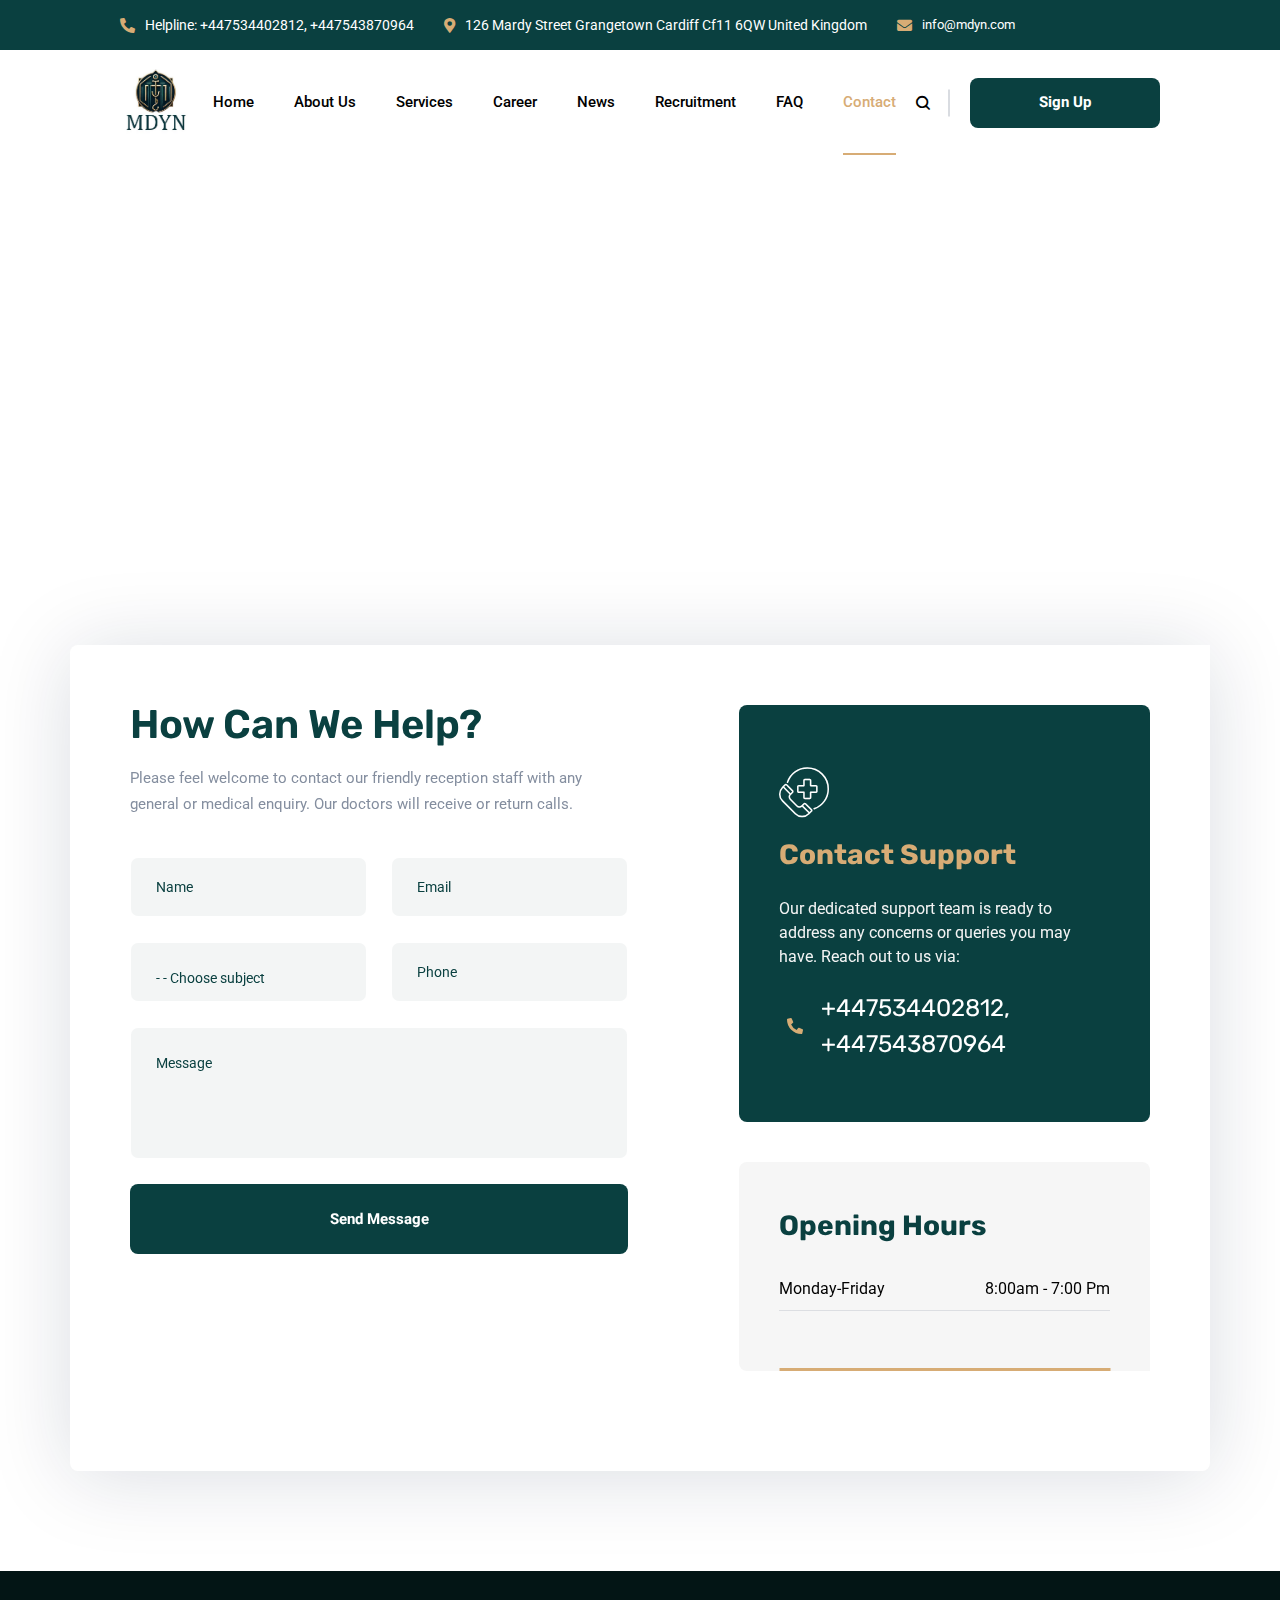
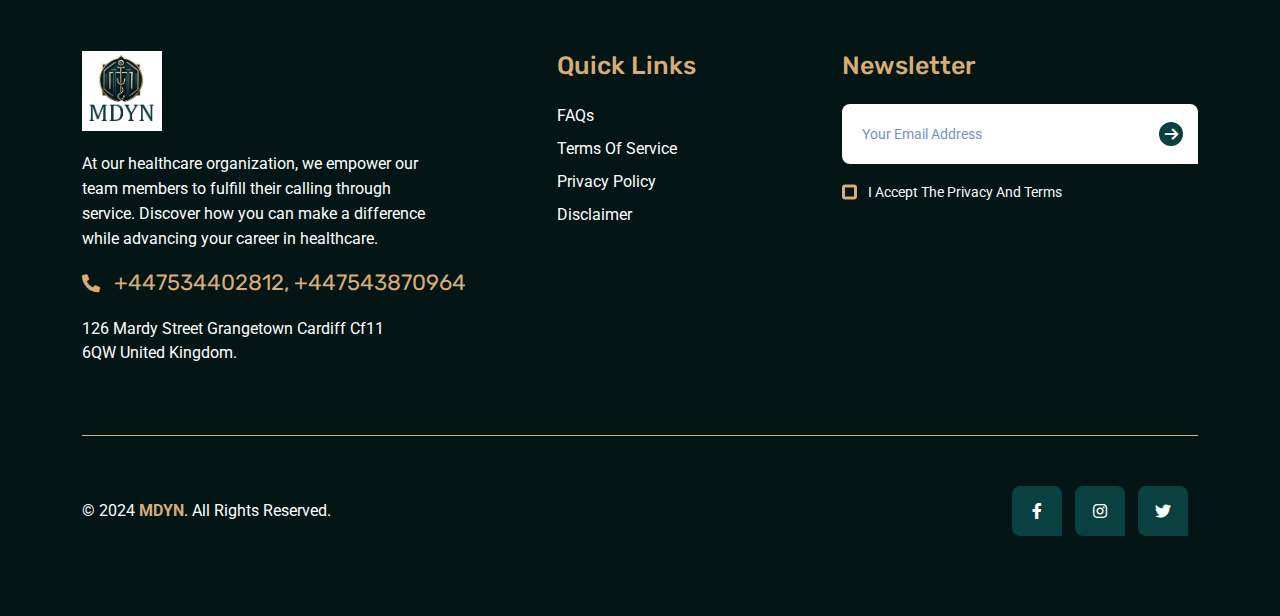
<file: contact-us.html>
<!DOCTYPE html>
<html dir="ltr" lang="en-US">

<head>
  <meta charset="utf-8" />
  <meta http-equiv="X-UA-Compatible" content="IE=edge" />
  <meta name="author" content="TheBuston'Technologies" />
  <meta name="viewport" content="width=device-width, initial-scale=1, maximum-scale=1" />
  <title>Contact Us - MDYN Ltd</title>
  <link href="images/logos/favicon.jpg" rel="icon" />
  <!--  Fonts ==
    -->
  <link rel="preconnect" href="https://fonts.gstatic.com/" />
  <link
    href="https://fonts.googleapis.com/css2?family=Heebo:wght@400;500;600;700&amp;family=Roboto:ital,wght@0,400;0,500;0,700;1,400;1,500;1,700&amp;family=Rubik:ital,wght@0,400;0,500;0,600;0,700;1,400;1,500;1,600;1,700&amp;display=swap"
    rel="stylesheet" />
  <!--  Stylesheets==
    -->
  <link rel="stylesheet" href="css/animate.min.css">
  <link href="css/vendor.min.css" rel="stylesheet" />
  <link href="css/style.css" rel="stylesheet" />
  <link rel="stylesheet" href="css/custom.css">

</head>

<body>
  <div class="preloader">
    <div class="spinner">
      <div class="dot1"></div>
      <div class="dot2"></div>
    </div>
  </div>
  <!-- <div class="cursor">
      <div class="cursor__inner cursor__inner--circle"></div>
      <div class="cursor__inner cursor__inner--dot"></div>
    </div> -->
  <!-- End .cursor-->
  <!-- Document Wrapper-->
  <div class="wrapper clearfix" id="wrapperParallax">
    <!--
      ============================
      Module Fullscreen
      ============================
      -->
    <div class="module-content module-fullscreen module-search-box">
      <div class="pos-vertical-center">
        <div class="container">
          <div class="row">
            <div class="col-sm-12 col-md-12 col-lg-8 offset-lg-2">
              <form class="form-search">
                <input class="form-control" type="text" placeholder="type words then enter" />
                <button></button>
              </form>
              <!-- End .form-search -->
            </div>
            <!-- End .col-lg-8 -->
          </div>
          <!--  End .row-->
        </div>
        <!--  End .container-->
      </div><a class="module-cancel" href="#"><i class="fas fa-times"></i></a>
      <!-- End .module-cancel-->
    </div>
    <!--End pos-vertical-center-->
    <!--
      ============================
      Header #02
      ============================
      -->
    <header class="header header-light header-topbar" id="navbar-spy">
      <!-- Start .top-bar-->
      <div class="top-bar px-120 px-sm-0">

        <div class="block-right flex-b-100">
          <div class="top-contact">
            <div class="contact-infos"><i class="fas fa-phone-alt"></i>
              <div class="contact-body text-white">Helpline: +447534402812, +447543870964</div>
            </div>
            <div class="contact-infos"><i class="fas fa-map-marker-alt"></i>
              <div class="contact-body text-white">126 Mardy Street Grangetown Cardiff Cf11 6QW United Kingdom</div>
            </div>
            <div class="contact-infos"><i class="fas fa-envelope"></i>
              <div class="contact-body">
                <p class="text--lowercase text-white">info@mdyn.com </p>
              </div>
            </div>
          </div>
        </div>
      </div>
      <!-- End .top-bar-->
      <nav class="navbar navbar-expand-xl navbar-sticky px-120 px-sm-20" id="primary-menu"><a class="navbar-brand"
          href="index.html"><img class="logo logo-dark" src="images/logos/logo.jpg" alt="MDYN Logo" /><img
            class="logo logo-mobile" src="images/logos/logo.jpg" alt="MDYN Logo" /></a>
        <div class="module-holder module-holder-phone">
          <!--  Start Module Search  -->
          <div class="module module-search float-left">
            <div class="module-icon search-icon"><i class="icon-search" data-hover=""></i></div>
          </div>
          <!--  End .module-search-->

          <button class="navbar-toggler collapsed" type="button" data-bs-toggle="collapse"
            data-bs-target="#navbarContent" aria-controls="navbarContent" aria-expanded="false"
            aria-label="Toggle navigation"><span class="navbar-toggler-icon"></span></button>
        </div>
        <div class="collapse navbar-collapse" id="navbarContent">
          <ul class="navbar-nav ">
            <li class="nav-item" data-hover=""><a href="index.html" class="dropdown-toggle"><span>Home</span></a>
            </li>
            <li class="nav-item" data-hover=""><a href="about.html" class="dropdown-toggle"><span>About Us</span></a>

            </li>
            <li class="nav-item"><a href="services.html" class="dropdown-toggle"><span>Services</span></a>

            </li>
            <li class="nav-item" data-hover=""><a href="#" class="dropdown-toggle"><span>Career</span></a>
            </li>
            <li class="nav-item" data-hover=""><a href="blog.html" class="dropdown-toggle"><span>News</span></a></li>
            <li class="nav-item" data-hover=""><a href="recruitment.html" class="dropdown-toggle"><span>Recruitment</span></a></li>
            <li class="nav-item" data-hover=""><a href="faq.html" class="dropdown-toggle"><span>FAQ</span></a></li>


            <li class="nav-item active" data-hover=""><a href="contact-us.html" class="dropdown-toggle"><span>Contact</span></a></li>
          </ul>
          <div class="module-holder">
            <!--  Start Module Search  -->
            <div class="module module-search float-left">
              <div class="module-icon search-icon"><i class="icon-search" data-hover=""></i></div>
            </div>
            <!--  End .module-search-->
            <!-- Start .module-contact-->
            <div class="module-contact"><a class="btn btn--primary btn-line btn-line-after" href="#"> <span>Sign
                  Up</span></a></div>
          </div>
          <!--  End .module-holder-->
        </div>
        <!--  End .navbar-collapse-->
      </nav>
      <!--  End .container-->
    </header>
     <!--
      ============================
      Google Maps Section
      ============================
      -->
      <section class="map map-2">
        <iframe src="https://www.google.com/maps/embed?pb=!1m18!1m12!1m3!1d2485.2688651496346!2d-3.188289523499317!3d51.471578971805144!2m3!1f0!2f0!3f0!3m2!1i1024!2i768!4f13.1!3m3!1m2!1s0x486e1cacb40e6af5%3A0x1317fb1a122d2766!2s126%20Mardy%20St%2C%20Cardiff%20CF11%206QW%2C%20UK!5e0!3m2!1sen!2sng!4v1714474117647!5m2!1sen!2sng"
          width="600" height="450" style="border:0;"></iframe>
      </section>
      <!--
      ============================
      Contact Info Section
      ============================
      -->
    <section class="contact-info">
      <div class="container">
        <div class="row">
          <div class="contact-panel contact-panel-4">
            <div class="row">
              <div class="col-12 col-lg-6">
                <div class="contact-card">
                  <div class="contact-body">
                    <h5 class="card-heading">How can we help?</h5>
                    <p class="card-desc">Please feel welcome to contact our friendly reception staff with any general or
                      medical enquiry. Our doctors will receive or return calls.</p>
                    <form class="contactForm" method="post"
                      action="#">
                      <div class="row">
                        <div class="col-12 col-md-12 col-lg-6">
                          <input class="form-control" type="text" name="contact-name" placeholder="Name" required="" />
                        </div>
                        <div class="col-12 col-md-6 col-lg-6">
                          <input class="form-control" type="text" name="contact-email" placeholder="Email"
                            required="" />
                        </div>
                        <div class="col-12 col-md-6">
                          <div class="select-holder">
                            <select class="form-control">
                              <option value="subject">- - Choose subject</option>
                              <option value="candidate">Candidate related inquiry</option>
                              <option value="client">Client related inquiry</option>
                              <option value="Suggestion">Suggestion </option>
                            </select>
                            <div class="badge">Subject</div>
                          </div>
                        </div>
                        <div class="col-12 col-md-6 col-lg-6">
                          <input class="form-control" type="text" name="contact-phone" placeholder="Phone"
                            required="" />
                        </div>
                        <div class="col-12">
                          <textarea class="form-control" name="contact-message" cols="30" rows="2" placeholder="message"
                            required=""></textarea>
                        </div>
                        <div class="col-12">
                          <button class="btn btn--primary btn-line btn-line-before btn--block"><span>Send Message</span></button>
                        </div>
                        <div class="col-12">
                          <div class="contact-result"></div>
                        </div>
                      </div>
                    </form>
                  </div>
                  <!-- End .contact-body-->
                </div>
              </div>
              <div class="col-12 col-lg-5 offset-lg-1 img-card-holder">
                <!-- 
              ============================
              Sidebar Doctors #02
              ============================
              -->
            <div class="sidebar sidebar-doctors sidebar-doctors-2">
              <!-- Reservation-->
              <div class="widget widget-reservation">
                <div class="widget-content"><i class="flaticon-022-medical"></i>
                  <h4 class="color-secondary">Contact Support</h4>
                  <p>Our dedicated support team is ready to address any concerns or queries you may have. Reach out to us via:</p><a href="#"><span class="fas fa-phone-alt"></span> +447534402812, +447543870964</a>
                </div>
              </div>
              <!-- End .widget-reservation-->
              <!-- Opening-hours-->
              <div class="widget widget-opening-hours">
                <div class="widget-content">
                  <h4>Opening Hours </h4>
                  <ul class="list-unstyled">
                    <li> <span>monday-friday</span><span>8:00am - 7:00 pm</span></li>
                  </ul>
                </div>
              </div>
              <!-- End .widget-opening-hours-->
            </div>
            <!-- End .sidebar-->
              </div>
            </div>
          </div>
          <!-- End .contact-panel-->
        </div>
      </div>
    </section>
   <!--
      ============================
      Footer #01
      ============================
      -->
      <footer class="footer footer-1">
        <div class="footer-top">
          <div class="container">
            <div class="row">
              <div class="col-sm-12 col-md-4 col-lg-5">
                <div class="footer-widget widget-contact">
                  <div class="footer-widget-title mb-20">
                    <img src="images/logos/logo.jpg" alt="">
                  </div>
                  <div class="widget-content">
                    <p class="pr-100 px-sm-0">At our healthcare organization, we empower our team members to fulfill their calling through service. Discover how you can make a difference while advancing your career in healthcare.</p>
                    <ul>
                      <li class="phone"><a href="#"><i class="fas fa-phone-alt"></i> +447534402812, +447543870964</a></li>
                      <li class="address"><a href="#">126 Mardy Street Grangetown Cardiff Cf11 6QW United Kingdom.</a></li>
                    </ul>
                  </div>
                </div>
                <!--  End .col-lg-3-->
              </div>
              <!--  End .col-lg-2-->
              <!--  End .col-lg-2-->
              <div class="col-sm-6 col-md-4 col-lg-3">
                <div class="footer-widget widget-links">
                  <div class="footer-widget-title">
                    <h5>Quick Links</h5>
                  </div>
                  <div class="widget-content">
                    <ul>
                      <li><a href="faq.html">FAQs</a></li>
                      <li><a href="#">Terms Of Service</a></li>
                      <li><a href="#">Privacy Policy</a></li>
                      <li><a href="#">Disclaimer</a></li>
                    </ul>
                  </div>
                </div>
              </div>
              <!--  End .col-lg-2-->
              <div class="col-12 col-sm-4 col-lg-4">
                <div class="footer-widget widget-newsletter">
                  <div class="footer-widget-title">
                    <h5>newsletter</h5>
                  </div>
                  <div class="widget-content">
                    <form class="form-newsletter mailchimp">
                      <div class="form-group">
                        <input class="form-control" type="email" name="email" placeholder="Your Email Address"
                          required="required" />
                        <div class="submit">
                          <input type="submit" value="" />
                        </div>
                      </div>
                      <div class="custom-radio-group">
                        <div class="custom-control custom-radio custom-control-inline">
                          <input class="custom-control-input" type="radio" id="customRadioInline2"
                            name="customRadioInline2" required="required" />
                          <label for="customRadioInline2">I accept the privacy and terms</label>
                        </div>
                      </div>
                      <div class="subscribe-alert"></div>
                    </form>
                  </div>
                </div>
              </div>
            </div>
            <div class="clearfix"></div>
          </div>
          <!--  End .container-->
        </div>
        <!--  End .footer-center-->
        <div class="footer-bottom">
          <div class="container">
            <div class="row">
              <div class="col-12">
                <div class="footer-copyright">
                  <div class="copyright"><span>&copy; 2024 <a href="#">
                        <strong>MDYN</strong></a>. All Rights Reserved. </span>
                    <ul class="list-unstyled social-icons">
                      <li> <a class="share-facebook" href="#"><i class="fab fa-facebook-f"> </i></a></li>
                      <li> <a class="share-instagram" href="#"><i class="fab fa-instagram"></i></a></li>
                      <li> <a class="share-twitter" href="#"><i class="fab fa-twitter"></i></a></li>
                    </ul>
                  </div>
                </div>
              </div>
            </div>
          </div>
          <!--  End .row-->
        </div>
        <!--  End .footer-bottom-->
      </footer>
    <div class="backtop" id="back-to-top" data-hover="">
      <svg class="bi bi-chevron-up" xmlns="http://www.w3.org/2000/svg" width="16" height="16" fill="currentColor"
        viewBox="0 0 16 16">
        <path fill-rule="evenodd"
          d="M7.646 4.646a.5.5 0 0 1 .708 0l6 6a.5.5 0 0 1-.708.708L8 5.707l-5.646 5.647a.5.5 0 0 1-.708-.708l6-6z">
        </path>
      </svg>
    </div>
  </div>
  <!--  Footer Scripts==
    -->
  <script src="js/jquery-3.6.0.min.js"></script>
  <script src="js/wow.min.js"></script>
  <script src="js/vendor.min.js"></script>
  <script src="js/functions.js"></script>
  <script src="js/custom.js"></script>
</body>

<!-- Mirrored from demo.zytheme.com/medisch/ by HTTrack Website Copier/3.x [XR&CO'2014], Fri, 19 Apr 2024 22:23:03 GMT -->

</html>
</file>
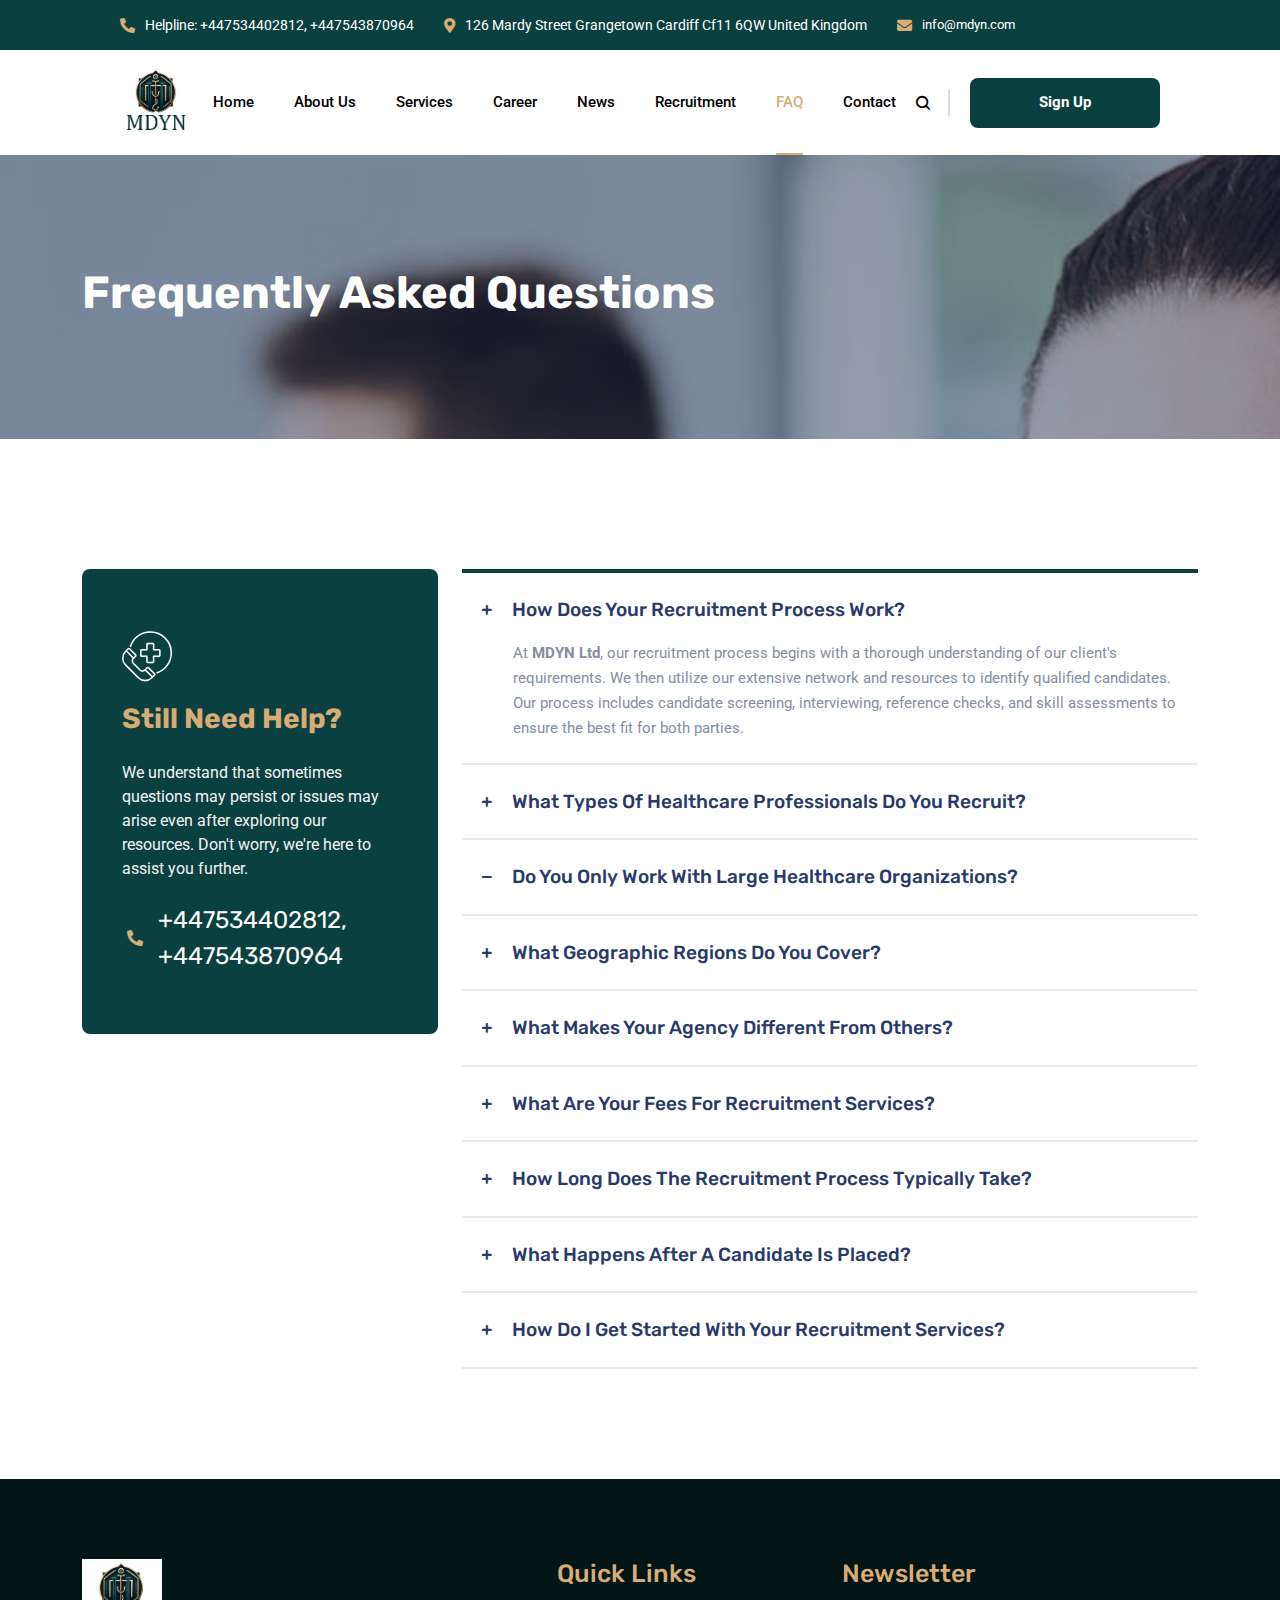
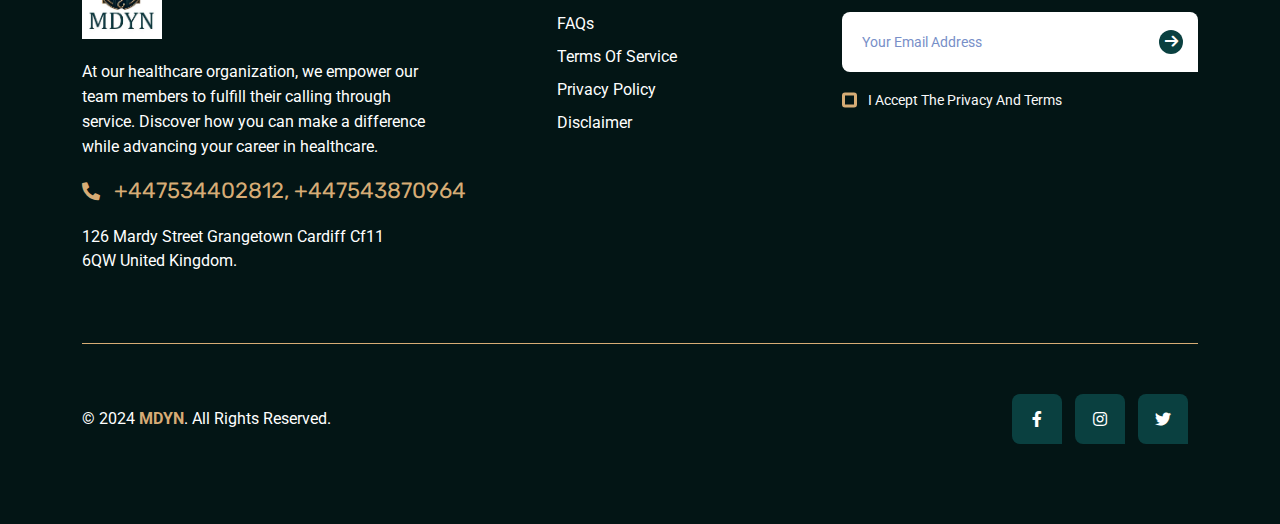
<file: faq.html>
<!DOCTYPE html>
<html dir="ltr" lang="en-US">

<head>
  <meta charset="utf-8" />
  <meta http-equiv="X-UA-Compatible" content="IE=edge" />
  <meta name="author" content="TheBuston'Technologies" />
  <meta name="viewport" content="width=device-width, initial-scale=1, maximum-scale=1" />
  <title>Frequently Asked Question - MDYN Ltd</title>
  <link href="images/logos/favicon.jpg" rel="icon" />
  <!--  Fonts ==
    -->
  <link rel="preconnect" href="https://fonts.gstatic.com/" />
  <link
    href="https://fonts.googleapis.com/css2?family=Heebo:wght@400;500;600;700&amp;family=Roboto:ital,wght@0,400;0,500;0,700;1,400;1,500;1,700&amp;family=Rubik:ital,wght@0,400;0,500;0,600;0,700;1,400;1,500;1,600;1,700&amp;display=swap"
    rel="stylesheet" />
  <!--  Stylesheets==
    -->
  <link rel="stylesheet" href="css/animate.min.css">
  <link href="css/vendor.min.css" rel="stylesheet" />
  <link href="css/style.css" rel="stylesheet" />
  <link rel="stylesheet" href="css/custom.css">

</head>

<body>
  <div class="preloader">
    <div class="spinner">
      <div class="dot1"></div>
      <div class="dot2"></div>
    </div>
  </div>
  <!-- <div class="cursor">
      <div class="cursor__inner cursor__inner--circle"></div>
      <div class="cursor__inner cursor__inner--dot"></div>
    </div> -->
  <!-- End .cursor-->
  <!-- Document Wrapper-->
  <div class="wrapper clearfix" id="wrapperParallax">
    <!--
      ============================
      Module Fullscreen
      ============================
      -->
    <div class="module-content module-fullscreen module-search-box">
      <div class="pos-vertical-center">
        <div class="container">
          <div class="row">
            <div class="col-sm-12 col-md-12 col-lg-8 offset-lg-2">
              <form class="form-search">
                <input class="form-control" type="text" placeholder="type words then enter" />
                <button></button>
              </form>
              <!-- End .form-search -->
            </div>
            <!-- End .col-lg-8 -->
          </div>
          <!--  End .row-->
        </div>
        <!--  End .container-->
      </div><a class="module-cancel" href="#"><i class="fas fa-times"></i></a>
      <!-- End .module-cancel-->
    </div>
    <!--End pos-vertical-center-->
    <!--
      ============================
      Header #02
      ============================
      -->
    <header class="header header-light header-topbar" id="navbar-spy">
      <!-- Start .top-bar-->
      <div class="top-bar px-120 px-sm-0">

        <div class="block-right flex-b-100">
          <div class="top-contact">
            <div class="contact-infos"><i class="fas fa-phone-alt"></i>
              <div class="contact-body text-white">Helpline: +447534402812, +447543870964</div>
            </div>
            <div class="contact-infos"><i class="fas fa-map-marker-alt"></i>
              <div class="contact-body text-white">126 Mardy Street Grangetown Cardiff Cf11 6QW United Kingdom</div>
            </div>
            <div class="contact-infos"><i class="fas fa-envelope"></i>
              <div class="contact-body">
                <p class="text--lowercase text-white">info@mdyn.com </p>
              </div>
            </div>
          </div>
        </div>
      </div>
      <!-- End .top-bar-->
      <nav class="navbar navbar-expand-xl navbar-sticky px-120 px-sm-20" id="primary-menu"><a class="navbar-brand"
          href="index.html"><img class="logo logo-dark" src="images/logos/logo.jpg" alt="MDYN Logo" /><img
            class="logo logo-mobile" src="images/logos/logo.jpg" alt="MDYN Logo" /></a>
        <div class="module-holder module-holder-phone">
          <!--  Start Module Search  -->
          <div class="module module-search float-left">
            <div class="module-icon search-icon"><i class="icon-search" data-hover=""></i></div>
          </div>
          <!--  End .module-search-->

          <button class="navbar-toggler collapsed" type="button" data-bs-toggle="collapse"
            data-bs-target="#navbarContent" aria-controls="navbarContent" aria-expanded="false"
            aria-label="Toggle navigation"><span class="navbar-toggler-icon"></span></button>
        </div>
        <div class="collapse navbar-collapse" id="navbarContent">
          <ul class="navbar-nav ">
            <li class="nav-item" data-hover=""><a href="index.html" class="dropdown-toggle"><span>Home</span></a>
            </li>
            <li class="nav-item" data-hover=""><a href="about.html" class="dropdown-toggle"><span>About Us</span></a>

            </li>
            <li class="nav-item"><a href="services.html" class="dropdown-toggle"><span>Services</span></a>

            </li>
            <li class="nav-item" data-hover=""><a href="#" class="dropdown-toggle"><span>Career</span></a>
            </li>
            <li class="nav-item" data-hover=""><a href="blog.html" class="dropdown-toggle"><span>News</span></a></li>
            <li class="nav-item" data-hover=""><a href="recruitment.html" class="dropdown-toggle"><span>Recruitment</span></a></li>
            <li class="nav-item active" data-hover=""><a href="faq.html" class="dropdown-toggle"><span>FAQ</span></a></li>


            <li class="nav-item" data-hover=""><a href="contact-us.html" class="dropdown-toggle"><span>Contact</span></a></li>
          </ul>
          <div class="module-holder">
            <!--  Start Module Search  -->
            <div class="module module-search float-left">
              <div class="module-icon search-icon"><i class="icon-search" dasta-hover=""></i></div>
            </div>
            <!--  End .module-search-->
            <!-- Start .module-contact-->
            <div class="module-contact"><a class="btn btn--primary btn-line btn-line-after" href="#"> <span>Sign
                  Up</span></a></div>
          </div>
          <!--  End .module-holder-->
        </div>
        <!--  End .navbar-collapse-->
      </nav>
      <!--  End .container-->
    </header>
    <!--
      ============================
      Page Title #12 Section
      ============================
      -->
      <section class="hero hero-5 bg-overlay bg-overlay-dark">
        <div class="bg-section"> <img src="images/sliders/two.jpg" alt="background"/></div>
        <div class="container"> 
          <div class="hero-content"> 
            <div class="row"> 
              <div class="col-12 col-lg-12">
                <h2 class="hero-title">Frequently Asked Questions</h2>
              </div>
            </div>
          </div>
        </div>
     <!--
      ============================
      FAQS Section
      ============================
      -->
    <section class="accordion accordion-2">
      <div class="container">
        <div class="row">
          <div class="col-12 col-lg-4">
            <!-- 
              ============================
              Sidebar Doctors #02
              ============================
              -->
            <div class="sidebar sidebar-doctors sidebar-doctors-2">
              <!-- Reservation-->
              <div class="widget widget-reservation">
                <div class="widget-content"><i class="flaticon-022-medical"></i>
                  <h4 class="color-secondary">Still Need Help?</h4>
                  <p>We understand that sometimes questions may persist or issues may arise even after exploring our resources. Don't worry, we're here to assist you further.</p><a href="#"><span class="fas fa-phone-alt"></span> +447534402812, +447543870964</a>
                </div>
              </div>
              <!-- End .widget-reservation-->
            </div>
            <!-- End .sidebar-->
          </div>
          <div class="col-12 col-lg-8">
            <div class="accordion-holder" id="accordion03">
              <div class="card">
                <div class="card-heading"><a class="card-link collapsed" data-hover="" data-bs-toggle="collapse"
                    role="button" aria-expanded="false" aria-controls="collapse01-1" href="#collapse01-1">How does your recruitment process work?</a></div>
                <div class="collapse show" id="collapse01-1" data-bs-parent="#accordion03">
                  <div class="card-body">At <strong>MDYN Ltd</strong>, our recruitment process begins with a thorough understanding of our client's requirements. We then utilize our extensive network and resources to identify qualified candidates. Our process includes candidate screening, interviewing, reference checks, and skill assessments to ensure the best fit for both parties.
                  </div>
                </div>
              </div>
              <div class="card">
                <div class="card-heading"><a class="card-link collapsed" data-hover="" data-bs-toggle="collapse"
                    role="button" aria-expanded="false" aria-controls="collapse01-2" href="#collapse01-2">What types of healthcare professionals do you recruit?</a></div>
                <div class="collapse" id="collapse01-2" data-bs-parent="#accordion03">
                  <div class="card-body">We specialize in recruiting a wide range of healthcare professionals, including but not limited to physicians, nurses, nurse practitioners, physician assistants, allied health professionals (such as physical therapists, occupational therapists, and speech-language pathologists), healthcare executives, administrative staff, and more.
                  </div>
                </div>
              </div>
              <div class="card">
                <div class="card-heading"><a class="card-link  " data-hover="" data-bs-toggle="collapse" role="button"
                    aria-expanded="false" aria-controls="collapse01-3" href="#collapse01-3">Do you only work with large healthcare organizations?</a></div>
                <div class="collapse" id="collapse01-3" data-bs-parent="#accordion03">
                  <div class="card-body">No, we work with healthcare organizations of all sizes, including hospitals, clinics, medical practices, long-term care facilities, assisted living facilities, rehabilitation centers, and healthcare startups. Our goal is to assist any healthcare organization in finding the right talent to meet their staffing needs.
                  </div>
                </div>
              </div>
              <div class="card">
                <div class="card-heading"><a class="card-link collapsed" data-hover="" data-bs-toggle="collapse"
                    role="button" aria-expanded="false" aria-controls="collapse01-4" href="#collapse01-4">What geographic regions do you cover?</a></div>
                <div class="collapse" id="collapse01-4" data-bs-parent="#accordion03">
                  <div class="card-body">We provide recruitment services nationwide. Whether you're located in a metropolitan area or a rural community, we have the capability to source qualified candidates for your organization. Our network extends across the country, allowing us to connect healthcare professionals with opportunities in various regions.
                  </div>
                </div>
              </div>
              <div class="card">
                <div class="card-heading"><a class="card-link collapsed" data-hover="" data-bs-toggle="collapse"
                    role="button" aria-expanded="false" aria-controls="collapse01-5" href="#collapse01-5">What makes your agency different from others?</a></div>
                <div class="collapse" id="collapse01-5" data-bs-parent="#accordion03">
                  <div class="card-body">At <strong>MDYN Ltd</strong>, we differentiate ourselves through our specialized expertise in healthcare recruitment. Our team consists of industry professionals who understand the unique challenges and demands of healthcare staffing. We take a personalized approach to recruitment, ensuring that both candidates and clients receive individualized attention and support throughout the process.
                  </div>
                </div>
              </div>
              <div class="card">
                <div class="card-heading"><a class="card-link collapsed" data-hover="" data-bs-toggle="collapse"
                    role="button" aria-expanded="false" aria-controls="collapse01-6" href="#collapse01-6">What are your fees for recruitment services?</a></div>
                <div class="collapse" id="collapse01-6" data-bs-parent="#accordion03">
                  <div class="card-body">Our fees vary depending on the scope and complexity of the recruitment assignment. We offer competitive pricing and transparent fee structures tailored to meet the needs of our clients. To receive a quote or discuss our fee schedule in detail, please contact us directly.
                  </div>
                </div>
              </div>
              <div class="card">
                <div class="card-heading"><a class="card-link collapsed" data-hover="" data-bs-toggle="collapse"
                    role="button" aria-expanded="false" aria-controls="collapse01-7" href="#collapse01-7">How long does the recruitment process typically take?</a></div>
                <div class="collapse" id="collapse01-7" data-bs-parent="#accordion03">
                  <div class="card-body">The timeline for the recruitment process can vary depending on factors such as the availability of candidates, the urgency of the hiring need, and the specific requirements of the position. On average, our recruitment process can take anywhere from a few weeks to several months to complete. We strive to work efficiently while ensuring that we find the best possible candidates for our clients.
                  </div>
                </div>
              </div>
              <div class="card">
                <div class="card-heading"><a class="card-link collapsed" data-hover="" data-bs-toggle="collapse"
                    role="button" aria-expanded="false" aria-controls="collapse01-8" href="#collapse01-8">What happens after a candidate is placed?</a></div>
                <div class="collapse" id="collapse01-8" data-bs-parent="#accordion03">
                  <div class="card-body">Our commitment to our clients doesn't end once a candidate is placed. We maintain ongoing communication with both the candidate and the client to ensure a smooth transition and successful integration into the organization. We also provide post-placement support and follow-up to address any concerns or issues that may arise.
                  </div>
                </div>
              </div>
              <div class="card">
                <div class="card-heading"><a class="card-link collapsed" data-hover="" data-bs-toggle="collapse"
                    role="button" aria-expanded="false" aria-controls="collapse01-9" href="#collapse01-9">How do I get started with your recruitment services?</a></div>
                <div class="collapse" id="collapse01-9" data-bs-parent="#accordion03">
                  <div class="card-body">To get started, simply contact us via phone or email to schedule a consultation with one of our recruitment specialists. During the consultation, we'll discuss your staffing needs, answer any questions you may have, and outline the next steps in the recruitment process. We look forward to partnering with you to meet your healthcare staffing needs!
                  </div>
                </div>
              </div>
              
            </div>
          </div>
        </div>
      </div>
    </section>
   <!--
      ============================
      Footer #01
      ============================
      -->
      <footer class="footer footer-1">
        <div class="footer-top">
          <div class="container">
            <div class="row">
              <div class="col-sm-12 col-md-4 col-lg-5">
                <div class="footer-widget widget-contact">
                  <div class="footer-widget-title mb-20">
                    <img src="images/logos/logo.jpg" alt="">
                  </div>
                  <div class="widget-content">
                    <p class="pr-100 px-sm-0">At our healthcare organization, we empower our team members to fulfill their calling through service. Discover how you can make a difference while advancing your career in healthcare.</p>
                    <ul>
                      <li class="phone"><a href="#"><i class="fas fa-phone-alt"></i> +447534402812, +447543870964</a></li>
                      <li class="address"><a href="#">126 Mardy Street Grangetown Cardiff Cf11 6QW United Kingdom.</a></li>
                    </ul>
                  </div>
                </div>
                <!--  End .col-lg-3-->
              </div>
              <!--  End .col-lg-2-->
              <!--  End .col-lg-2-->
              <div class="col-sm-6 col-md-4 col-lg-3">
                <div class="footer-widget widget-links">
                  <div class="footer-widget-title">
                    <h5>Quick Links</h5>
                  </div>
                  <div class="widget-content">
                    <ul>
                      <li><a href="faq.html">FAQs</a></li>
                      <li><a href="#">Terms Of Service</a></li>
                      <li><a href="#">Privacy Policy</a></li>
                      <li><a href="#">Disclaimer</a></li>
                    </ul>
                  </div>
                </div>
              </div>
              <!--  End .col-lg-2-->
              <div class="col-12 col-sm-4 col-lg-4">
                <div class="footer-widget widget-newsletter">
                  <div class="footer-widget-title">
                    <h5>newsletter</h5>
                  </div>
                  <div class="widget-content">
                    <form class="form-newsletter mailchimp">
                      <div class="form-group">
                        <input class="form-control" type="email" name="email" placeholder="Your Email Address"
                          required="required" />
                        <div class="submit">
                          <input type="submit" value="" />
                        </div>
                      </div>
                      <div class="custom-radio-group">
                        <div class="custom-control custom-radio custom-control-inline">
                          <input class="custom-control-input" type="radio" id="customRadioInline2"
                            name="customRadioInline2" required="required" />
                          <label for="customRadioInline2">I accept the privacy and terms</label>
                        </div>
                      </div>
                      <div class="subscribe-alert"></div>
                    </form>
                  </div>
                </div>
              </div>
            </div>
            <div class="clearfix"></div>
          </div>
          <!--  End .container-->
        </div>
        <!--  End .footer-center-->
        <div class="footer-bottom">
          <div class="container">
            <div class="row">
              <div class="col-12">
                <div class="footer-copyright">
                  <div class="copyright"><span>&copy; 2024 <a href="#">
                        <strong>MDYN</strong></a>. All Rights Reserved. </span>
                    <ul class="list-unstyled social-icons">
                      <li> <a class="share-facebook" href="#"><i class="fab fa-facebook-f"> </i></a></li>
                      <li> <a class="share-instagram" href="#"><i class="fab fa-instagram"></i></a></li>
                      <li> <a class="share-twitter" href="#"><i class="fab fa-twitter"></i></a></li>
                    </ul>
                  </div>
                </div>
              </div>
            </div>
          </div>
          <!--  End .row-->
        </div>
        <!--  End .footer-bottom-->
      </footer>
    <div class="backtop" id="back-to-top" data-hover="">
      <svg class="bi bi-chevron-up" xmlns="http://www.w3.org/2000/svg" width="16" height="16" fill="currentColor"
        viewBox="0 0 16 16">
        <path fill-rule="evenodd"
          d="M7.646 4.646a.5.5 0 0 1 .708 0l6 6a.5.5 0 0 1-.708.708L8 5.707l-5.646 5.647a.5.5 0 0 1-.708-.708l6-6z">
        </path>
      </svg>
    </div>
  </div>
  <!--  Footer Scripts==
    -->
  <script src="js/jquery-3.6.0.min.js"></script>
  <script src="js/wow.min.js"></script>
  <script src="js/vendor.min.js"></script>
  <script src="js/functions.js"></script>
  <script src="js/custom.js"></script>
</body>

<!-- Mirrored from demo.zytheme.com/medisch/ by HTTrack Website Copier/3.x [XR&CO'2014], Fri, 19 Apr 2024 22:23:03 GMT -->

</html>
</file>
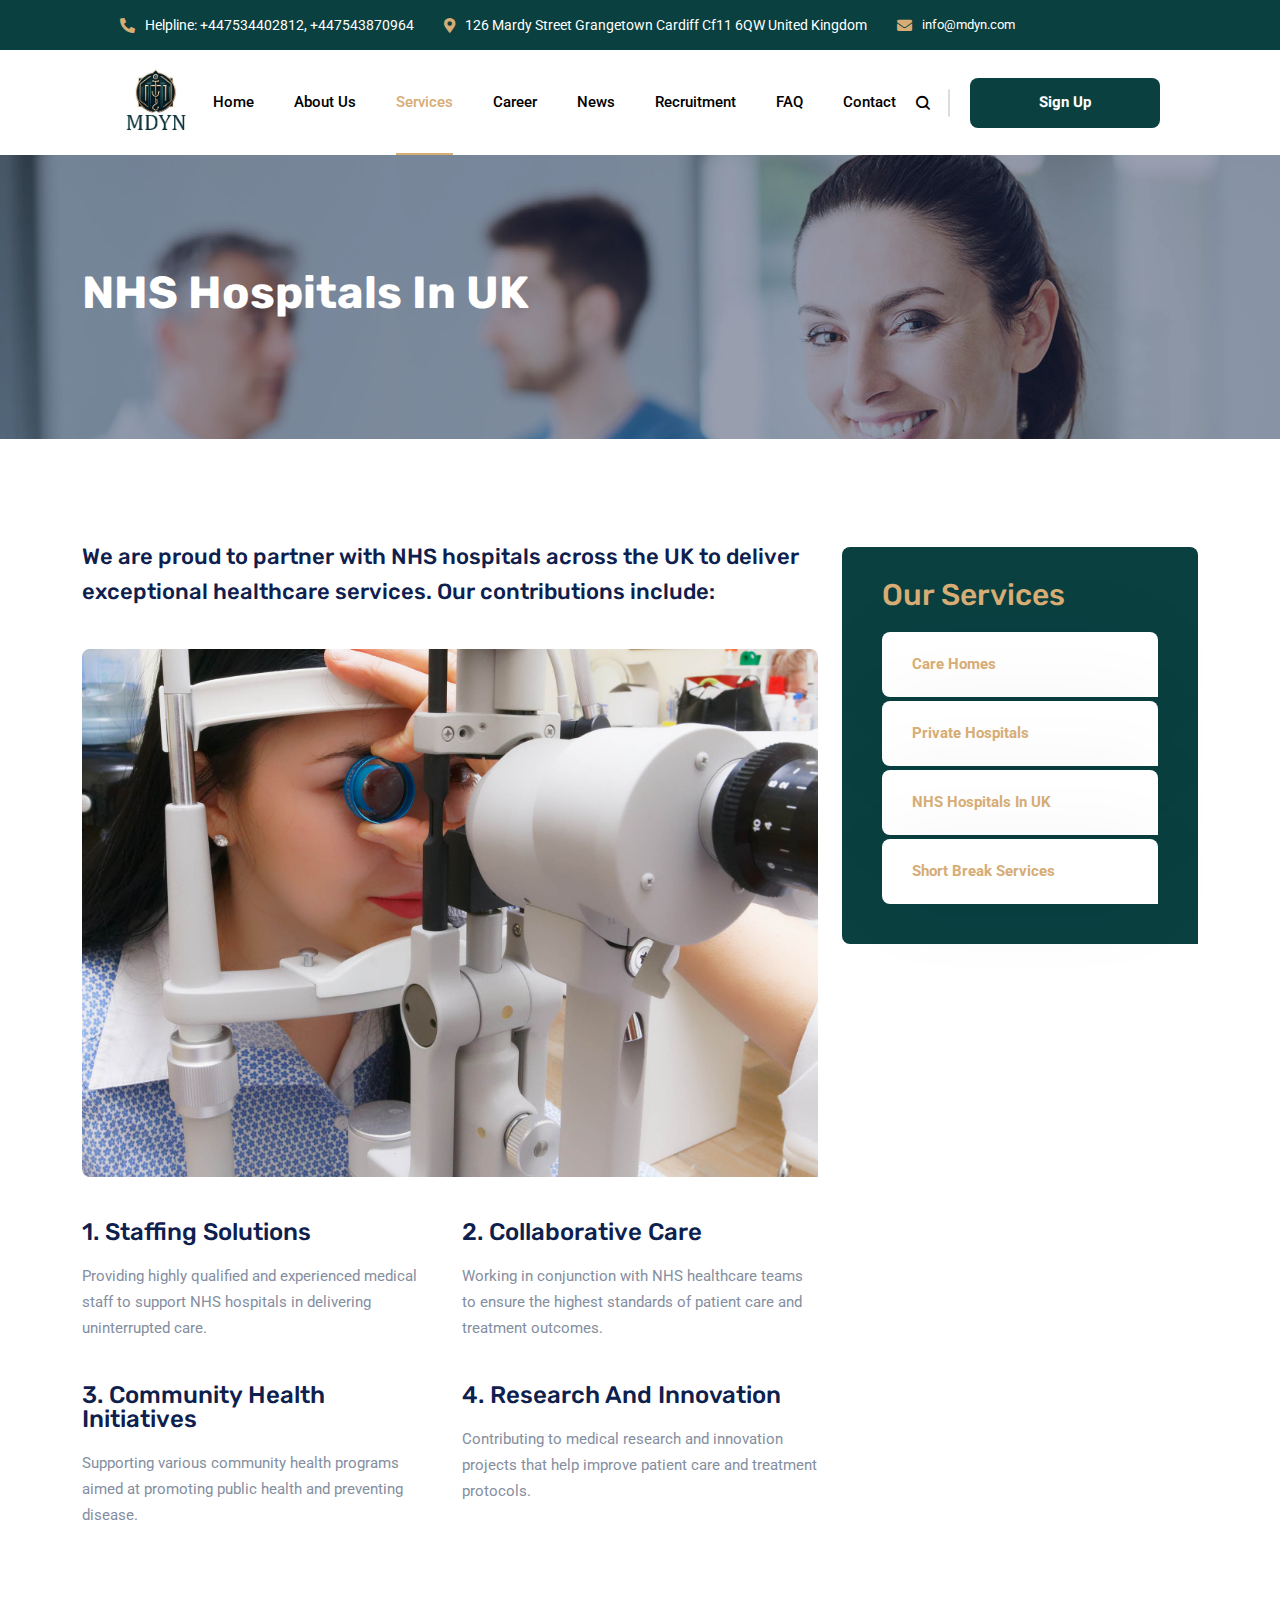
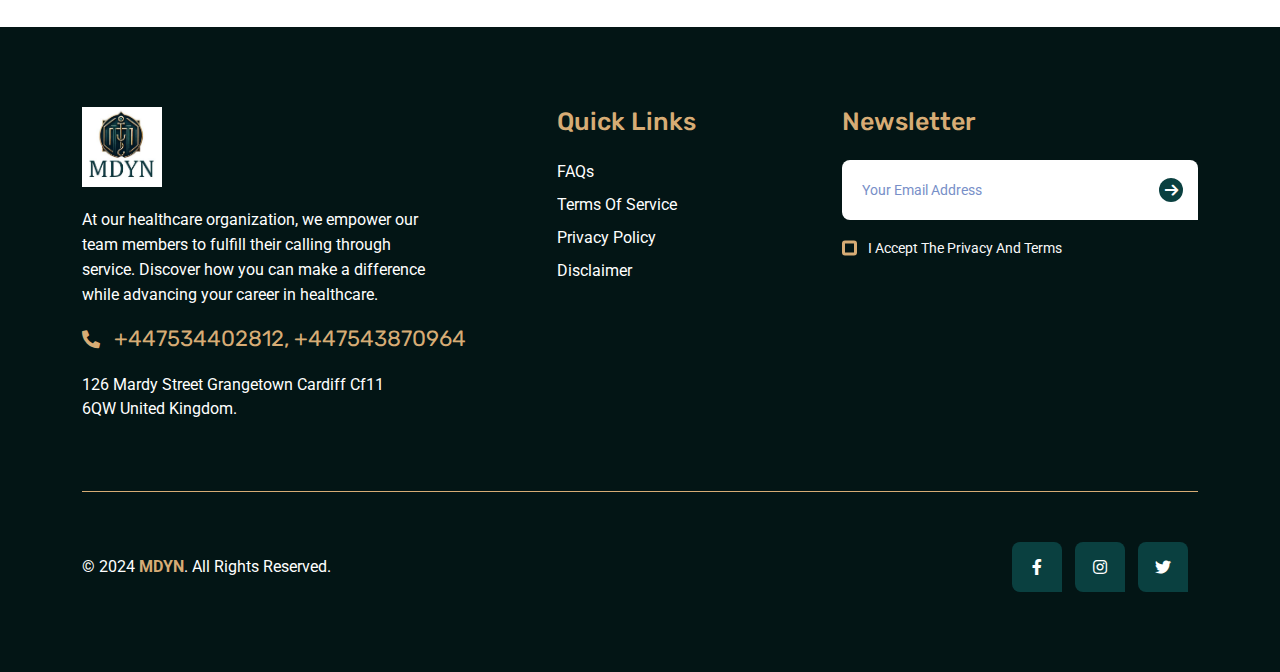
<file: nhs-hospitals-in-uk.html>
<!DOCTYPE html>
<html dir="ltr" lang="en-US">

<head>
  <meta charset="utf-8" />
  <meta http-equiv="X-UA-Compatible" content="IE=edge" />
  <meta name="author" content="TheBuston'Technologies" />
  <meta name="viewport" content="width=device-width, initial-scale=1, maximum-scale=1" />
  <title>NHS Hospitals in UK - MDYN Ltd</title>
  <link href="images/logos/favicon.jpg" rel="icon" />
  <!--  Fonts ==
    -->
  <link rel="preconnect" href="https://fonts.gstatic.com/" />
  <link
    href="https://fonts.googleapis.com/css2?family=Heebo:wght@400;500;600;700&amp;family=Roboto:ital,wght@0,400;0,500;0,700;1,400;1,500;1,700&amp;family=Rubik:ital,wght@0,400;0,500;0,600;0,700;1,400;1,500;1,600;1,700&amp;display=swap"
    rel="stylesheet" />
  <!--  Stylesheets==
    -->
  <link rel="stylesheet" href="css/animate.min.css">
  <link href="css/vendor.min.css" rel="stylesheet" />
  <link href="css/style.css" rel="stylesheet" />
  <link rel="stylesheet" href="css/custom.css">

</head>

<body>
  <div class="preloader">
    <div class="spinner">
      <div class="dot1"></div>
      <div class="dot2"></div>
    </div>
  </div>
  <!-- <div class="cursor">
      <div class="cursor__inner cursor__inner--circle"></div>
      <div class="cursor__inner cursor__inner--dot"></div>
    </div> -->
  <!-- End .cursor-->
  <!-- Document Wrapper-->
  <div class="wrapper clearfix" id="wrapperParallax">
    <!--
      ============================
      Module Fullscreen
      ============================
      -->
    <div class="module-content module-fullscreen module-search-box">
      <div class="pos-vertical-center">
        <div class="container">
          <div class="row">
            <div class="col-sm-12 col-md-12 col-lg-8 offset-lg-2">
              <form class="form-search">
                <input class="form-control" type="text" placeholder="type words then enter" />
                <button></button>
              </form>
              <!-- End .form-search -->
            </div>
            <!-- End .col-lg-8 -->
          </div>
          <!--  End .row-->
        </div>
        <!--  End .container-->
      </div><a class="module-cancel" href="#"><i class="fas fa-times"></i></a>
      <!-- End .module-cancel-->
    </div>
    <!--End pos-vertical-center-->
    <!--
      ============================
      Header #02
      ============================
      -->
    <header class="header header-light header-topbar" id="navbar-spy">
      <!-- Start .top-bar-->
      <div class="top-bar px-120 px-sm-0">

        <div class="block-right flex-b-100">
          <div class="top-contact">
            <div class="contact-infos"><i class="fas fa-phone-alt"></i>
              <div class="contact-body text-white">Helpline: +447534402812, +447543870964</div>
            </div>
            <div class="contact-infos"><i class="fas fa-map-marker-alt"></i>
              <div class="contact-body text-white">126 Mardy Street Grangetown Cardiff Cf11 6QW United Kingdom</div>
            </div>
            <div class="contact-infos"><i class="fas fa-envelope"></i>
              <div class="contact-body">
                <p class="text--lowercase text-white">info@mdyn.com </p>
              </div>
            </div>
          </div>
        </div>
      </div>
      <!-- End .top-bar-->
      <nav class="navbar navbar-expand-xl navbar-sticky px-120 px-sm-20" id="primary-menu"><a class="navbar-brand"
          href="index.html"><img class="logo logo-dark" src="images/logos/logo.jpg" alt="MDYN Logo" /><img
            class="logo logo-mobile" src="images/logos/logo.jpg" alt="MDYN Logo" /></a>
        <div class="module-holder module-holder-phone">
          <!--  Start Module Search  -->
          <div class="module module-search float-left">
            <div class="module-icon search-icon"><i class="icon-search" data-hover=""></i></div>
          </div>
          <!--  End .module-search-->

          <button class="navbar-toggler collapsed" type="button" data-bs-toggle="collapse"
            data-bs-target="#navbarContent" aria-controls="navbarContent" aria-expanded="false"
            aria-label="Toggle navigation"><span class="navbar-toggler-icon"></span></button>
        </div>
        <div class="collapse navbar-collapse" id="navbarContent">
          <ul class="navbar-nav ">
            <li class="nav-item" data-hover=""><a href="index.html" class="dropdown-toggle"><span>Home</span></a>
            </li>
            <li class="nav-item" data-hover=""><a href="about.html" class="dropdown-toggle"><span>About Us</span></a>

            </li>
            <li class="nav-item active"><a href="services.html" class="dropdown-toggle"><span>Services</span></a>

            </li>
            <li class="nav-item" data-hover=""><a href="#" class="dropdown-toggle"><span>Career</span></a>
            </li>
            <li class="nav-item" data-hover=""><a href="blog.html" class="dropdown-toggle"><span>News</span></a></li>
            <li class="nav-item" data-hover=""><a href="recruitment.html"
                class="dropdown-toggle"><span>Recruitment</span></a></li>
            <li class="nav-item" data-hover=""><a href="faq.html" class="dropdown-toggle"><span>FAQ</span></a></li>


            <li class="nav-item" data-hover=""><a href="contact-us.html"
                class="dropdown-toggle"><span>Contact</span></a></li>
          </ul>
          <div class="module-holder">
            <!--  Start Module Search  -->
            <div class="module module-search float-left">
              <div class="module-icon search-icon"><i class="icon-search" data-hover=""></i></div>
            </div>
            <!--  End .module-search-->
            <!-- Start .module-contact-->
            <div class="module-contact"><a class="btn btn--primary btn-line btn-line-after" href="#"> <span>Sign
                  Up</span></a></div>
          </div>
          <!--  End .module-holder-->
        </div>
        <!--  End .navbar-collapse-->
      </nav>
      <!--  End .container-->
    </header>
    <!--
      ============================
      Page Title #12 Section
      ============================
      -->
    <section class="hero hero-5 bg-overlay bg-overlay-dark">
      <div class="bg-section"> <img src="images/sliders/two.jpg" alt="background" /></div>
      <div class="container">
        <div class="hero-content">
          <div class="row">
            <div class="col-12 col-lg-5">
              <h2 class="hero-title">NHS Hospitals in UK</h2>
            </div>
          </div>
        </div>
      </div>
    </section>
    <!--
      ============================
      Our Services Section
      ============================
      -->
      <section class="single-service">
        <div class="container">
          <div class="row">
            <div class="col-12 col-lg-8">
              <h6 class="service-heading">We are proud to partner with NHS hospitals across the UK to deliver exceptional healthcare services. Our contributions include:
              </h6>
              <!--
                ============================
                Video #02 Section
                ============================
                -->
              <div class="video video-2" id="video-2">
                <div class="bg-section"><img src="images/services/three.jpg" alt="background" /></div>
                <!-- End .popup-video-->
              </div>
              <div class="entry-infos core-values">
                <div class="row">
                  <div class="col-md-6">
                    <h5 class="entry-heading">1. Staffing Solutions</h5>
                    <p class="entry-desc">Providing highly qualified and experienced medical staff to support NHS hospitals in delivering uninterrupted care.</p>
                  </div>
                  <div class="col-md-6">
                    <h5 class="entry-heading">2. Collaborative Care</h5>
                    <p class="entry-desc">Working in conjunction with NHS healthcare teams to ensure the highest standards of patient care and treatment outcomes.</p>
                  </div>
                  <div class="col-md-6">
                    <h5 class="entry-heading">3. Community Health Initiatives</h5>
                    <p class="entry-desc">Supporting various community health programs aimed at promoting public health and preventing disease.</p>
                  </div>
                  <div class="col-md-6">
                    <h5 class="entry-heading">4. Research and Innovation</h5>
                    <p class="entry-desc">Contributing to medical research and innovation projects that help improve patient care and treatment protocols.</p>
                  </div>
                </div>
              </div>
            </div>
            <div class="col-12 col-lg-4">
              <!-- 
                ============================
                Sidebar Services #01
                ============================
                -->
              <div class="sidebar sidebar-service">
                <!-- Services-->
                <div class="widget widget-services">
                  <div class="widget-title">
                    <h5>Our Services</h5>
                  </div>
                  <div class="widget-content">
                    <ul class="list-unstyled">
                      <li><a href="care-homes.html"><span>Care Homes</span></a></li>
                      <li><a href="private-hospitals.html"> <span>Private Hospitals</span></a></li>
                      <li><a href="nhs-hospitals-in-uk.html"><span>NHS Hospitals in UK</span></a></li>
                      <li><a href="short-break-service.html"><span>Short Break Services</span></a></li>
                     
                    </ul>
                  </div>
                </div>
                <!-- End .widget-services -->
              </div>
              <!-- End .sidebar-->
            </div>
          </div>
        </div>
      </section>
    <!--
      ============================
      About #2 Section
      ============================
      -->
    <!--
      ============================
      Footer #01
      ============================
      -->
    <footer class="footer footer-1">
      <div class="footer-top">
        <div class="container">
          <div class="row">
            <div class="col-sm-12 col-md-4 col-lg-5">
              <div class="footer-widget widget-contact">
                <div class="footer-widget-title mb-20">
                  <img src="images/logos/logo.jpg" alt="">
                </div>
                <div class="widget-content">
                  <p class="pr-100 px-sm-0">At our healthcare organization, we empower our team members to fulfill their
                    calling through service. Discover how you can make a difference while advancing your career in
                    healthcare.</p>
                  <ul>
                    <li class="phone"><a href="#"><i class="fas fa-phone-alt"></i> +447534402812, +447543870964</a></li>
                    <li class="address"><a href="#">126 Mardy Street Grangetown Cardiff Cf11 6QW United Kingdom.</a>
                    </li>
                  </ul>
                </div>
              </div>
              <!--  End .col-lg-3-->
            </div>
            <!--  End .col-lg-2-->
            <!--  End .col-lg-2-->
            <div class="col-sm-6 col-md-4 col-lg-3">
              <div class="footer-widget widget-links">
                <div class="footer-widget-title">
                  <h5>Quick Links</h5>
                </div>
                <div class="widget-content">
                  <ul>
                    <li><a href="faq.html">FAQs</a></li>
                    <li><a href="#">Terms Of Service</a></li>
                    <li><a href="#">Privacy Policy</a></li>
                    <li><a href="#">Disclaimer</a></li>
                  </ul>
                </div>
              </div>
            </div>
            <!--  End .col-lg-2-->
            <div class="col-12 col-sm-4 col-lg-4">
              <div class="footer-widget widget-newsletter">
                <div class="footer-widget-title">
                  <h5>newsletter</h5>
                </div>
                <div class="widget-content">
                  <form class="form-newsletter mailchimp">
                    <div class="form-group">
                      <input class="form-control" type="email" name="email" placeholder="Your Email Address"
                        required="required" />
                      <div class="submit">
                        <input type="submit" value="" />
                      </div>
                    </div>
                    <div class="custom-radio-group">
                      <div class="custom-control custom-radio custom-control-inline">
                        <input class="custom-control-input" type="radio" id="customRadioInline2"
                          name="customRadioInline2" required="required" />
                        <label for="customRadioInline2">I accept the privacy and terms</label>
                      </div>
                    </div>
                    <div class="subscribe-alert"></div>
                  </form>
                </div>
              </div>
            </div>
          </div>
          <div class="clearfix"></div>
        </div>
        <!--  End .container-->
      </div>
      <!--  End .footer-center-->
      <div class="footer-bottom">
        <div class="container">
          <div class="row">
            <div class="col-12">
              <div class="footer-copyright">
                <div class="copyright"><span>&copy; 2024 <a href="#">
                      <strong>MDYN</strong></a>. All Rights Reserved. </span>
                  <ul class="list-unstyled social-icons">
                    <li> <a class="share-facebook" href="#"><i class="fab fa-facebook-f"> </i></a></li>
                    <li> <a class="share-instagram" href="#"><i class="fab fa-instagram"></i></a></li>
                    <li> <a class="share-twitter" href="#"><i class="fab fa-twitter"></i></a></li>
                  </ul>
                </div>
              </div>
            </div>
          </div>
        </div>
        <!--  End .row-->
      </div>
      <!--  End .footer-bottom-->
    </footer>
    <div class="backtop" id="back-to-top" data-hover="">
      <svg class="bi bi-chevron-up" xmlns="http://www.w3.org/2000/svg" width="16" height="16" fill="currentColor"
        viewBox="0 0 16 16">
        <path fill-rule="evenodd"
          d="M7.646 4.646a.5.5 0 0 1 .708 0l6 6a.5.5 0 0 1-.708.708L8 5.707l-5.646 5.647a.5.5 0 0 1-.708-.708l6-6z">
        </path>
      </svg>
    </div>
  </div>
  <!--  Footer Scripts==
    -->
  <script src="js/jquery-3.6.0.min.js"></script>
  <script src="js/wow.min.js"></script>
  <script src="js/vendor.min.js"></script>
  <script src="js/functions.js"></script>
  <script src="js/custom.js"></script>
</body>

<!-- Mirrored from demo.zytheme.com/medisch/ by HTTrack Website Copier/3.x [XR&CO'2014], Fri, 19 Apr 2024 22:23:03 GMT -->

</html>
</file>
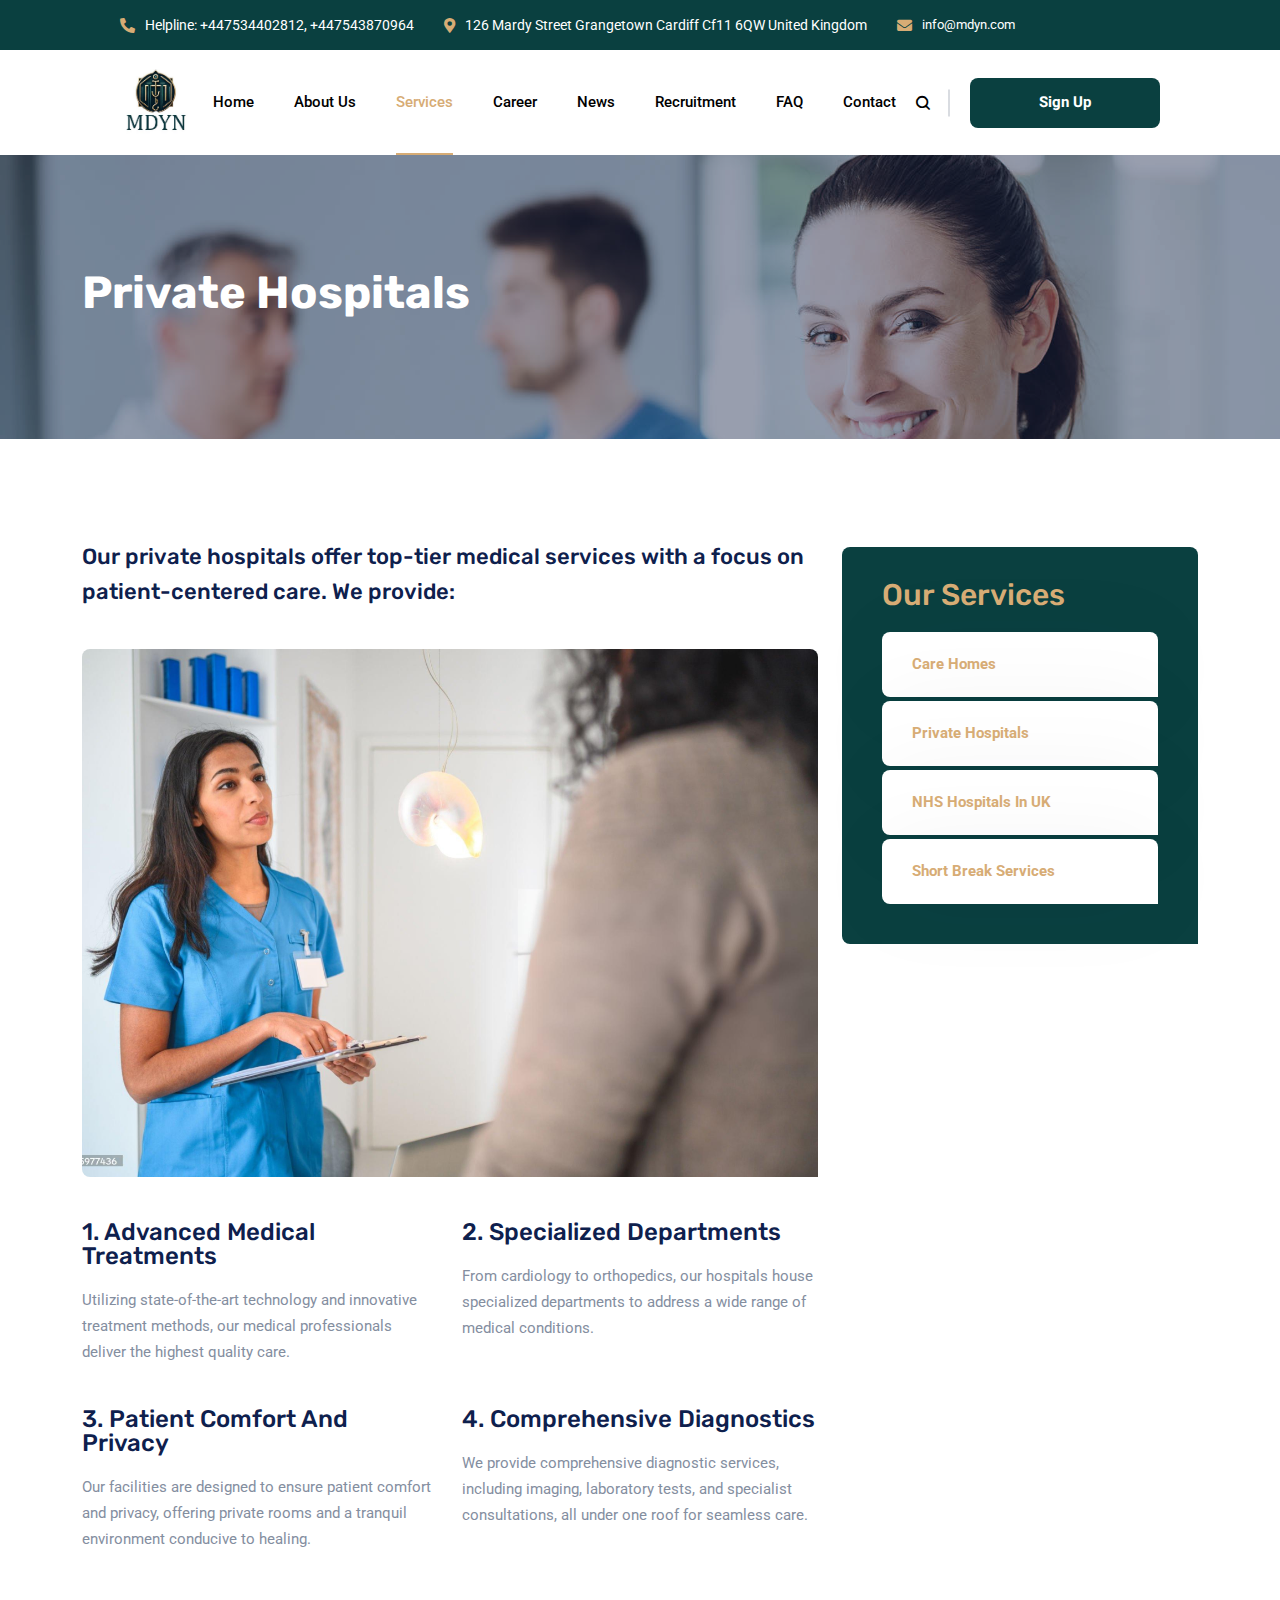
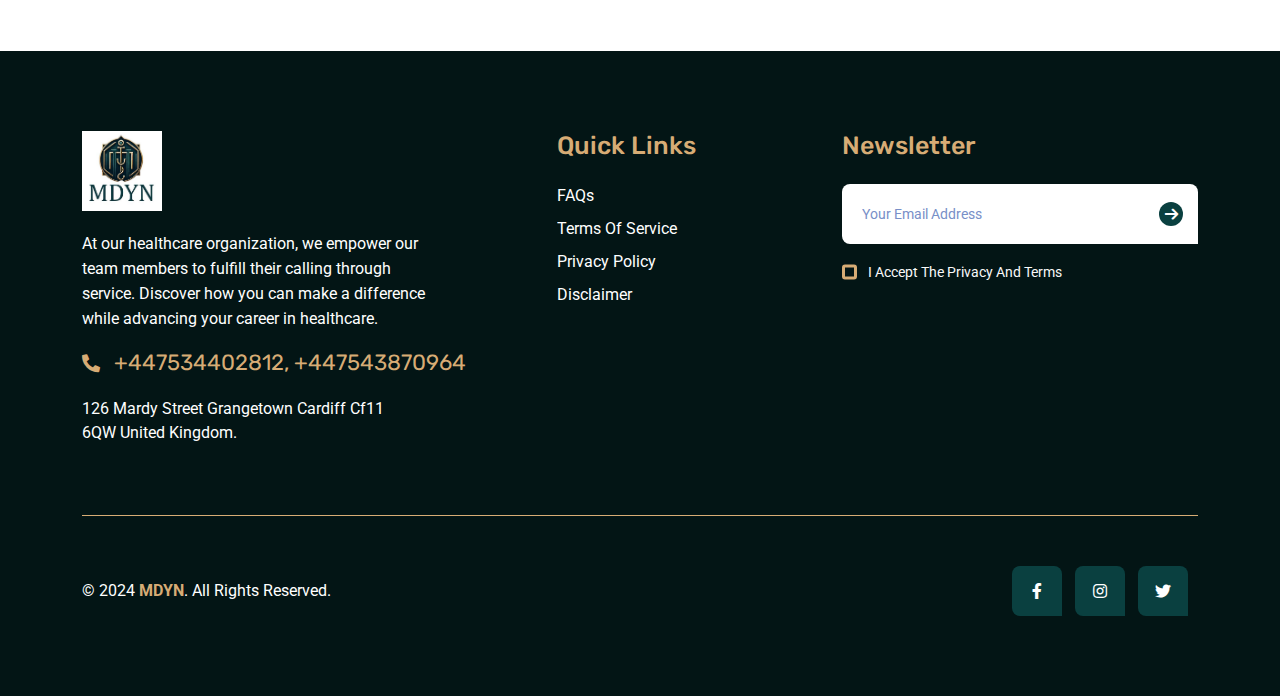
<file: private-hospitals.html>
<!DOCTYPE html>
<html dir="ltr" lang="en-US">

<head>
  <meta charset="utf-8" />
  <meta http-equiv="X-UA-Compatible" content="IE=edge" />
  <meta name="author" content="TheBuston'Technologies" />
  <meta name="viewport" content="width=device-width, initial-scale=1, maximum-scale=1" />
  <title>Private Hospitals - MDYN Ltd</title>
  <link href="images/logos/favicon.jpg" rel="icon" />
  <!--  Fonts ==
    -->
  <link rel="preconnect" href="https://fonts.gstatic.com/" />
  <link
    href="https://fonts.googleapis.com/css2?family=Heebo:wght@400;500;600;700&amp;family=Roboto:ital,wght@0,400;0,500;0,700;1,400;1,500;1,700&amp;family=Rubik:ital,wght@0,400;0,500;0,600;0,700;1,400;1,500;1,600;1,700&amp;display=swap"
    rel="stylesheet" />
  <!--  Stylesheets==
    -->
  <link rel="stylesheet" href="css/animate.min.css">
  <link href="css/vendor.min.css" rel="stylesheet" />
  <link href="css/style.css" rel="stylesheet" />
  <link rel="stylesheet" href="css/custom.css">

</head>

<body>
  <div class="preloader">
    <div class="spinner">
      <div class="dot1"></div>
      <div class="dot2"></div>
    </div>
  </div>
  <!-- <div class="cursor">
      <div class="cursor__inner cursor__inner--circle"></div>
      <div class="cursor__inner cursor__inner--dot"></div>
    </div> -->
  <!-- End .cursor-->
  <!-- Document Wrapper-->
  <div class="wrapper clearfix" id="wrapperParallax">
    <!--
      ============================
      Module Fullscreen
      ============================
      -->
    <div class="module-content module-fullscreen module-search-box">
      <div class="pos-vertical-center">
        <div class="container">
          <div class="row">
            <div class="col-sm-12 col-md-12 col-lg-8 offset-lg-2">
              <form class="form-search">
                <input class="form-control" type="text" placeholder="type words then enter" />
                <button></button>
              </form>
              <!-- End .form-search -->
            </div>
            <!-- End .col-lg-8 -->
          </div>
          <!--  End .row-->
        </div>
        <!--  End .container-->
      </div><a class="module-cancel" href="#"><i class="fas fa-times"></i></a>
      <!-- End .module-cancel-->
    </div>
    <!--End pos-vertical-center-->
    <!--
      ============================
      Header #02
      ============================
      -->
    <header class="header header-light header-topbar" id="navbar-spy">
      <!-- Start .top-bar-->
      <div class="top-bar px-120 px-sm-0">

        <div class="block-right flex-b-100">
          <div class="top-contact">
            <div class="contact-infos"><i class="fas fa-phone-alt"></i>
              <div class="contact-body text-white">Helpline: +447534402812, +447543870964</div>
            </div>
            <div class="contact-infos"><i class="fas fa-map-marker-alt"></i>
              <div class="contact-body text-white">126 Mardy Street Grangetown Cardiff Cf11 6QW United Kingdom</div>
            </div>
            <div class="contact-infos"><i class="fas fa-envelope"></i>
              <div class="contact-body">
                <p class="text--lowercase text-white">info@mdyn.com </p>
              </div>
            </div>
          </div>
        </div>
      </div>
      <!-- End .top-bar-->
      <nav class="navbar navbar-expand-xl navbar-sticky px-120 px-sm-20" id="primary-menu"><a class="navbar-brand"
          href="index.html"><img class="logo logo-dark" src="images/logos/logo.jpg" alt="MDYN Logo" /><img
            class="logo logo-mobile" src="images/logos/logo.jpg" alt="MDYN Logo" /></a>
        <div class="module-holder module-holder-phone">
          <!--  Start Module Search  -->
          <div class="module module-search float-left">
            <div class="module-icon search-icon"><i class="icon-search" data-hover=""></i></div>
          </div>
          <!--  End .module-search-->

          <button class="navbar-toggler collapsed" type="button" data-bs-toggle="collapse"
            data-bs-target="#navbarContent" aria-controls="navbarContent" aria-expanded="false"
            aria-label="Toggle navigation"><span class="navbar-toggler-icon"></span></button>
        </div>
        <div class="collapse navbar-collapse" id="navbarContent">
          <ul class="navbar-nav ">
            <li class="nav-item" data-hover=""><a href="index.html" class="dropdown-toggle"><span>Home</span></a>
            </li>
            <li class="nav-item" data-hover=""><a href="about.html" class="dropdown-toggle"><span>About Us</span></a>

            </li>
            <li class="nav-item active"><a href="services.html" class="dropdown-toggle"><span>Services</span></a>

            </li>
            <li class="nav-item" data-hover=""><a href="#" class="dropdown-toggle"><span>Career</span></a>
            </li>
            <li class="nav-item" data-hover=""><a href="blog.html" class="dropdown-toggle"><span>News</span></a></li>
            <li class="nav-item" data-hover=""><a href="recruitment.html"
                class="dropdown-toggle"><span>Recruitment</span></a></li>
            <li class="nav-item" data-hover=""><a href="faq.html" class="dropdown-toggle"><span>FAQ</span></a></li>


            <li class="nav-item" data-hover=""><a href="contact-us.html"
                class="dropdown-toggle"><span>Contact</span></a></li>
          </ul>
          <div class="module-holder">
            <!--  Start Module Search  -->
            <div class="module module-search float-left">
              <div class="module-icon search-icon"><i class="icon-search" data-hover=""></i></div>
            </div>
            <!--  End .module-search-->
            <!-- Start .module-contact-->
            <div class="module-contact"><a class="btn btn--primary btn-line btn-line-after" href="#"> <span>Sign
                  Up</span></a></div>
          </div>
          <!--  End .module-holder-->
        </div>
        <!--  End .navbar-collapse-->
      </nav>
      <!--  End .container-->
    </header>
    <!--
      ============================
      Page Title #12 Section
      ============================
      -->
    <section class="hero hero-5 bg-overlay bg-overlay-dark">
      <div class="bg-section"> <img src="images/sliders/two.jpg" alt="background" /></div>
      <div class="container">
        <div class="hero-content">
          <div class="row">
            <div class="col-12 col-lg-5">
              <h2 class="hero-title">Private Hospitals</h2>
            </div>
          </div>
        </div>
      </div>
    </section>
    <!--
      ============================
      Our Services Section
      ============================
      -->
      <section class="single-service">
        <div class="container">
          <div class="row">
            <div class="col-12 col-lg-8">
              <h6 class="service-heading">Our private hospitals offer top-tier medical services with a focus on patient-centered care. We provide:
              </h6>
              <!--
                ============================
                Video #02 Section
                ============================
                -->
              <div class="video video-2" id="video-2">
                <div class="bg-section"><img src="images/services/two.jpg" alt="background" /></div>
                <!-- End .popup-video-->
              </div>
              <div class="entry-infos core-values">
                <div class="row">
                  <div class="col-md-6">
                    <h5 class="entry-heading">1. Advanced Medical Treatments</h5>
                    <p class="entry-desc">Utilizing state-of-the-art technology and innovative treatment methods, our medical professionals deliver the highest quality care.</p>
                  </div>
                  <div class="col-md-6">
                    <h5 class="entry-heading">2. Specialized Departments</h5>
                    <p class="entry-desc">From cardiology to orthopedics, our hospitals house specialized departments to address a wide range of medical conditions.</p>
                  </div>
                  <div class="col-md-6">
                    <h5 class="entry-heading">3. Patient Comfort and Privacy</h5>
                    <p class="entry-desc">Our facilities are designed to ensure patient comfort and privacy, offering private rooms and a tranquil environment conducive to healing.</p>
                  </div>
                  <div class="col-md-6">
                    <h5 class="entry-heading">4. Comprehensive Diagnostics</h5>
                    <p class="entry-desc">We provide comprehensive diagnostic services, including imaging, laboratory tests, and specialist consultations, all under one roof for seamless care.</p>
                  </div>
                </div>
              </div>
            </div>
            <div class="col-12 col-lg-4">
              <!-- 
                ============================
                Sidebar Services #01
                ============================
                -->
              <div class="sidebar sidebar-service">
                <!-- Services-->
                <div class="widget widget-services">
                  <div class="widget-title">
                    <h5>Our Services</h5>
                  </div>
                  <div class="widget-content">
                    <ul class="list-unstyled">
                      <li><a href="care-homes.html"><span>Care Homes</span></a></li>
                      <li><a href="private-hospitals.html"> <span>Private Hospitals</span></a></li>
                      <li><a href="nhs-hospitals-in-uk.html"><span>NHS Hospitals in UK</span></a></li>
                      <li><a href="short-break-service.html"><span>Short Break Services</span></a></li>
                     
                    </ul>
                  </div>
                </div>
                <!-- End .widget-services -->
              </div>
              <!-- End .sidebar-->
            </div>
          </div>
        </div>
      </section>
    <!--
      ============================
      About #2 Section
      ============================
      -->
    <!--
      ============================
      Footer #01
      ============================
      -->
    <footer class="footer footer-1">
      <div class="footer-top">
        <div class="container">
          <div class="row">
            <div class="col-sm-12 col-md-4 col-lg-5">
              <div class="footer-widget widget-contact">
                <div class="footer-widget-title mb-20">
                  <img src="images/logos/logo.jpg" alt="">
                </div>
                <div class="widget-content">
                  <p class="pr-100 px-sm-0">At our healthcare organization, we empower our team members to fulfill their
                    calling through service. Discover how you can make a difference while advancing your career in
                    healthcare.</p>
                  <ul>
                    <li class="phone"><a href="#"><i class="fas fa-phone-alt"></i> +447534402812, +447543870964</a></li>
                    <li class="address"><a href="#">126 Mardy Street Grangetown Cardiff Cf11 6QW United Kingdom.</a>
                    </li>
                  </ul>
                </div>
              </div>
              <!--  End .col-lg-3-->
            </div>
            <!--  End .col-lg-2-->
            <!--  End .col-lg-2-->
            <div class="col-sm-6 col-md-4 col-lg-3">
              <div class="footer-widget widget-links">
                <div class="footer-widget-title">
                  <h5>Quick Links</h5>
                </div>
                <div class="widget-content">
                  <ul>
                    <li><a href="faq.html">FAQs</a></li>
                    <li><a href="#">Terms Of Service</a></li>
                    <li><a href="#">Privacy Policy</a></li>
                    <li><a href="#">Disclaimer</a></li>
                  </ul>
                </div>
              </div>
            </div>
            <!--  End .col-lg-2-->
            <div class="col-12 col-sm-4 col-lg-4">
              <div class="footer-widget widget-newsletter">
                <div class="footer-widget-title">
                  <h5>newsletter</h5>
                </div>
                <div class="widget-content">
                  <form class="form-newsletter mailchimp">
                    <div class="form-group">
                      <input class="form-control" type="email" name="email" placeholder="Your Email Address"
                        required="required" />
                      <div class="submit">
                        <input type="submit" value="" />
                      </div>
                    </div>
                    <div class="custom-radio-group">
                      <div class="custom-control custom-radio custom-control-inline">
                        <input class="custom-control-input" type="radio" id="customRadioInline2"
                          name="customRadioInline2" required="required" />
                        <label for="customRadioInline2">I accept the privacy and terms</label>
                      </div>
                    </div>
                    <div class="subscribe-alert"></div>
                  </form>
                </div>
              </div>
            </div>
          </div>
          <div class="clearfix"></div>
        </div>
        <!--  End .container-->
      </div>
      <!--  End .footer-center-->
      <div class="footer-bottom">
        <div class="container">
          <div class="row">
            <div class="col-12">
              <div class="footer-copyright">
                <div class="copyright"><span>&copy; 2024 <a href="#">
                      <strong>MDYN</strong></a>. All Rights Reserved. </span>
                  <ul class="list-unstyled social-icons">
                    <li> <a class="share-facebook" href="#"><i class="fab fa-facebook-f"> </i></a></li>
                    <li> <a class="share-instagram" href="#"><i class="fab fa-instagram"></i></a></li>
                    <li> <a class="share-twitter" href="#"><i class="fab fa-twitter"></i></a></li>
                  </ul>
                </div>
              </div>
            </div>
          </div>
        </div>
        <!--  End .row-->
      </div>
      <!--  End .footer-bottom-->
    </footer>
    <div class="backtop" id="back-to-top" data-hover="">
      <svg class="bi bi-chevron-up" xmlns="http://www.w3.org/2000/svg" width="16" height="16" fill="currentColor"
        viewBox="0 0 16 16">
        <path fill-rule="evenodd"
          d="M7.646 4.646a.5.5 0 0 1 .708 0l6 6a.5.5 0 0 1-.708.708L8 5.707l-5.646 5.647a.5.5 0 0 1-.708-.708l6-6z">
        </path>
      </svg>
    </div>
  </div>
  <!--  Footer Scripts==
    -->
  <script src="js/jquery-3.6.0.min.js"></script>
  <script src="js/wow.min.js"></script>
  <script src="js/vendor.min.js"></script>
  <script src="js/functions.js"></script>
  <script src="js/custom.js"></script>
</body>

<!-- Mirrored from demo.zytheme.com/medisch/ by HTTrack Website Copier/3.x [XR&CO'2014], Fri, 19 Apr 2024 22:23:03 GMT -->

</html>
</file>
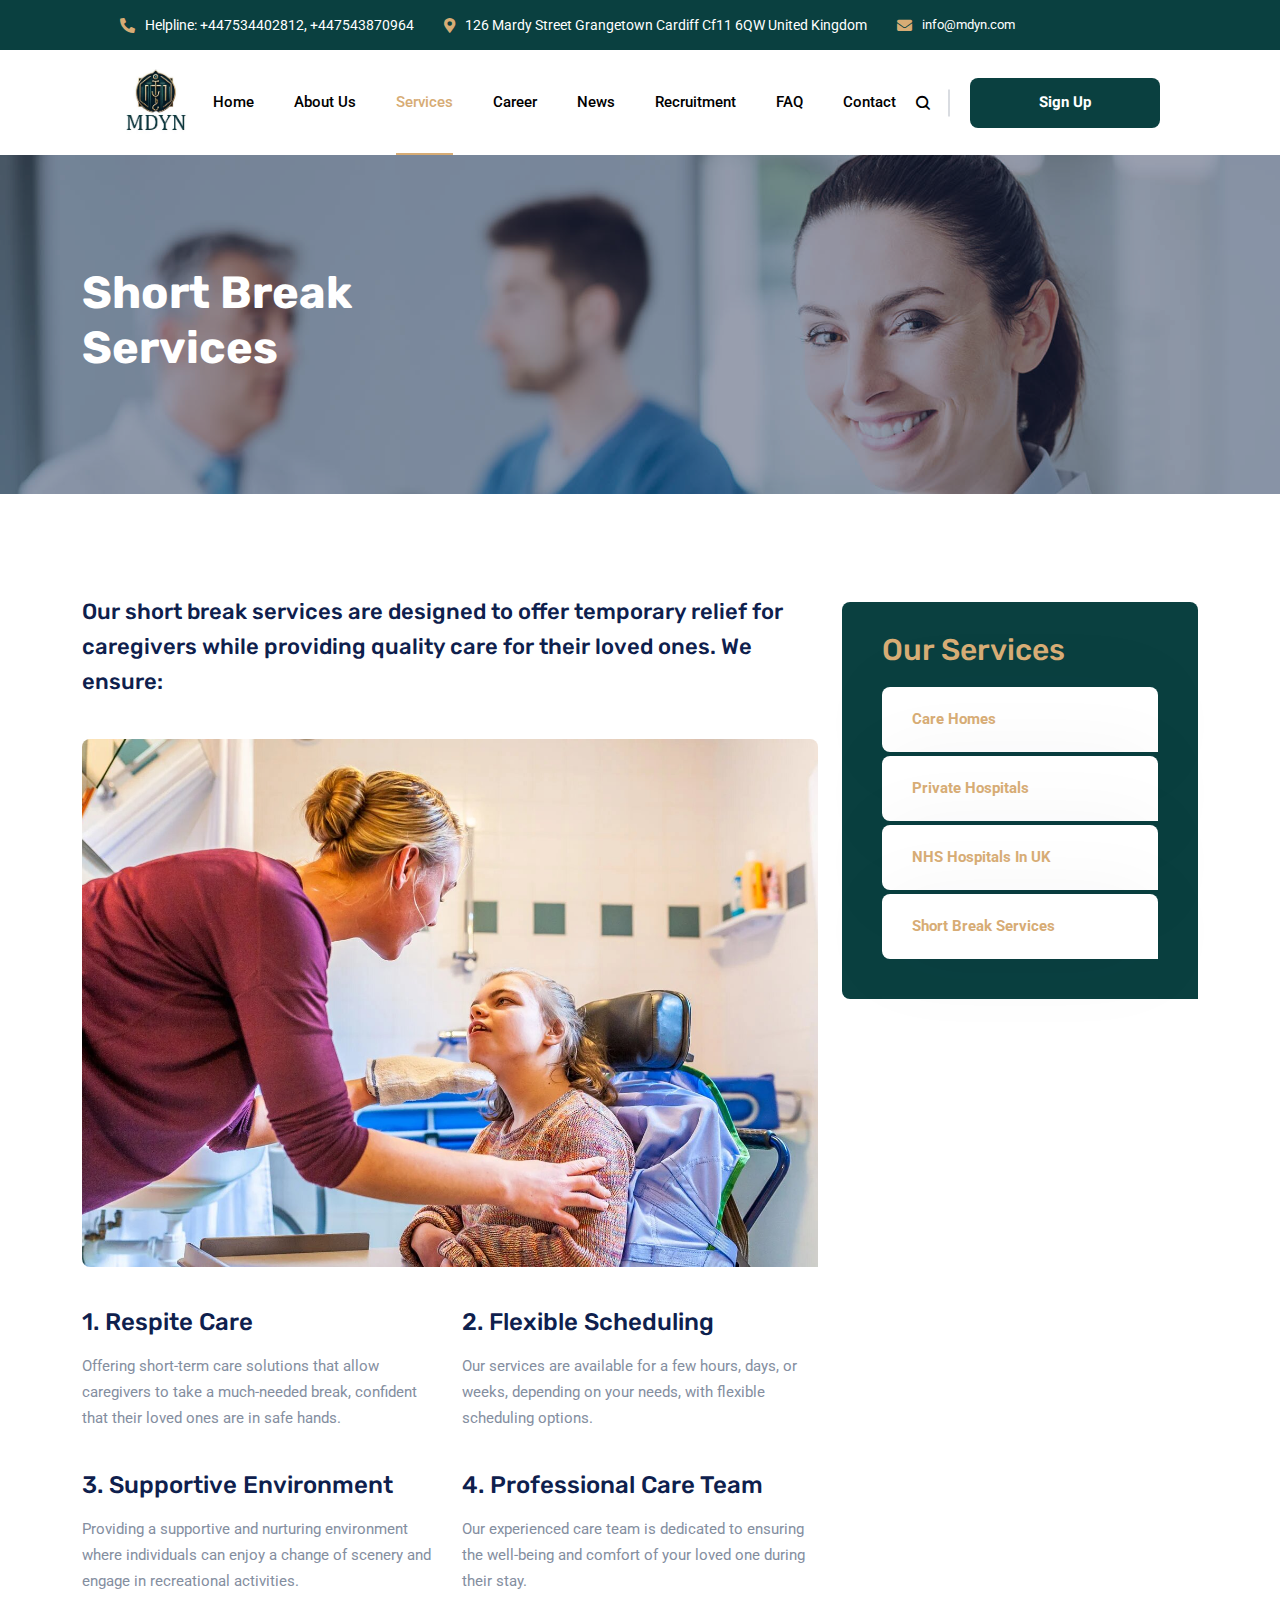
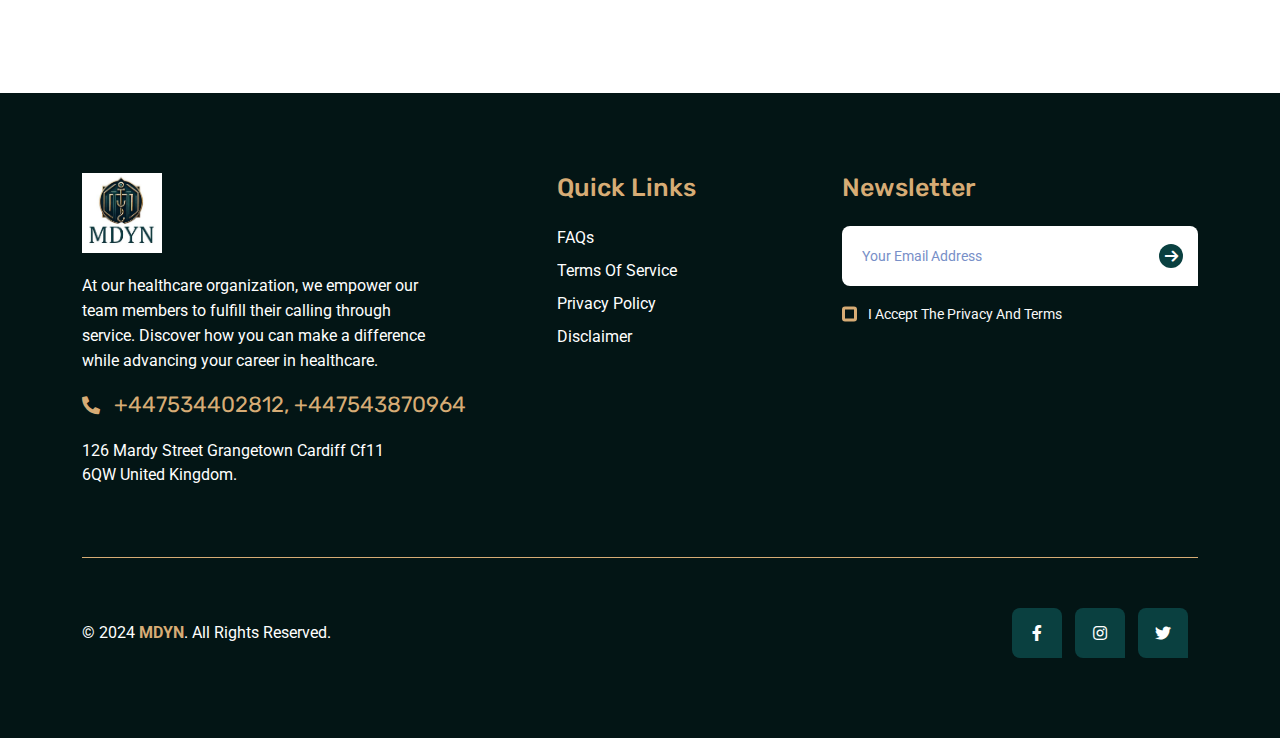
<file: short-break-service.html>
<!DOCTYPE html>
<html dir="ltr" lang="en-US">

<head>
  <meta charset="utf-8" />
  <meta http-equiv="X-UA-Compatible" content="IE=edge" />
  <meta name="author" content="TheBuston'Technologies" />
  <meta name="viewport" content="width=device-width, initial-scale=1, maximum-scale=1" />
  <title>Short Break Services - MDYN Ltd</title>
  <link href="images/logos/favicon.jpg" rel="icon" />
  <!--  Fonts ==
    -->
  <link rel="preconnect" href="https://fonts.gstatic.com/" />
  <link
    href="https://fonts.googleapis.com/css2?family=Heebo:wght@400;500;600;700&amp;family=Roboto:ital,wght@0,400;0,500;0,700;1,400;1,500;1,700&amp;family=Rubik:ital,wght@0,400;0,500;0,600;0,700;1,400;1,500;1,600;1,700&amp;display=swap"
    rel="stylesheet" />
  <!--  Stylesheets==
    -->
  <link rel="stylesheet" href="css/animate.min.css">
  <link href="css/vendor.min.css" rel="stylesheet" />
  <link href="css/style.css" rel="stylesheet" />
  <link rel="stylesheet" href="css/custom.css">

</head>

<body>
  <div class="preloader">
    <div class="spinner">
      <div class="dot1"></div>
      <div class="dot2"></div>
    </div>
  </div>
  <!-- <div class="cursor">
      <div class="cursor__inner cursor__inner--circle"></div>
      <div class="cursor__inner cursor__inner--dot"></div>
    </div> -->
  <!-- End .cursor-->
  <!-- Document Wrapper-->
  <div class="wrapper clearfix" id="wrapperParallax">
    <!--
      ============================
      Module Fullscreen
      ============================
      -->
    <div class="module-content module-fullscreen module-search-box">
      <div class="pos-vertical-center">
        <div class="container">
          <div class="row">
            <div class="col-sm-12 col-md-12 col-lg-8 offset-lg-2">
              <form class="form-search">
                <input class="form-control" type="text" placeholder="type words then enter" />
                <button></button>
              </form>
              <!-- End .form-search -->
            </div>
            <!-- End .col-lg-8 -->
          </div>
          <!--  End .row-->
        </div>
        <!--  End .container-->
      </div><a class="module-cancel" href="#"><i class="fas fa-times"></i></a>
      <!-- End .module-cancel-->
    </div>
    <!--End pos-vertical-center-->
    <!--
      ============================
      Header #02
      ============================
      -->
    <header class="header header-light header-topbar" id="navbar-spy">
      <!-- Start .top-bar-->
      <div class="top-bar px-120 px-sm-0">

        <div class="block-right flex-b-100">
          <div class="top-contact">
            <div class="contact-infos"><i class="fas fa-phone-alt"></i>
              <div class="contact-body text-white">Helpline: +447534402812, +447543870964</div>
            </div>
            <div class="contact-infos"><i class="fas fa-map-marker-alt"></i>
              <div class="contact-body text-white">126 Mardy Street Grangetown Cardiff Cf11 6QW United Kingdom</div>
            </div>
            <div class="contact-infos"><i class="fas fa-envelope"></i>
              <div class="contact-body">
                <p class="text--lowercase text-white">info@mdyn.com </p>
              </div>
            </div>
          </div>
        </div>
      </div>
      <!-- End .top-bar-->
      <nav class="navbar navbar-expand-xl navbar-sticky px-120 px-sm-20" id="primary-menu"><a class="navbar-brand"
          href="index.html"><img class="logo logo-dark" src="images/logos/logo.jpg" alt="MDYN Logo" /><img
            class="logo logo-mobile" src="images/logos/logo.jpg" alt="MDYN Logo" /></a>
        <div class="module-holder module-holder-phone">
          <!--  Start Module Search  -->
          <div class="module module-search float-left">
            <div class="module-icon search-icon"><i class="icon-search" data-hover=""></i></div>
          </div>
          <!--  End .module-search-->

          <button class="navbar-toggler collapsed" type="button" data-bs-toggle="collapse"
            data-bs-target="#navbarContent" aria-controls="navbarContent" aria-expanded="false"
            aria-label="Toggle navigation"><span class="navbar-toggler-icon"></span></button>
        </div>
        <div class="collapse navbar-collapse" id="navbarContent">
          <ul class="navbar-nav ">
            <li class="nav-item" data-hover=""><a href="index.html" class="dropdown-toggle"><span>Home</span></a>
            </li>
            <li class="nav-item" data-hover=""><a href="about.html" class="dropdown-toggle"><span>About Us</span></a>

            </li>
            <li class="nav-item active"><a href="services.html" class="dropdown-toggle"><span>Services</span></a>

            </li>
            <li class="nav-item" data-hover=""><a href="#" class="dropdown-toggle"><span>Career</span></a>
            </li>
            <li class="nav-item" data-hover=""><a href="blog.html" class="dropdown-toggle"><span>News</span></a></li>
            <li class="nav-item" data-hover=""><a href="recruitment.html"
                class="dropdown-toggle"><span>Recruitment</span></a></li>
            <li class="nav-item" data-hover=""><a href="faq.html" class="dropdown-toggle"><span>FAQ</span></a></li>


            <li class="nav-item" data-hover=""><a href="contact-us.html"
                class="dropdown-toggle"><span>Contact</span></a></li>
          </ul>
          <div class="module-holder">
            <!--  Start Module Search  -->
            <div class="module module-search float-left">
              <div class="module-icon search-icon"><i class="icon-search" data-hover=""></i></div>
            </div>
            <!--  End .module-search-->
            <!-- Start .module-contact-->
            <div class="module-contact"><a class="btn btn--primary btn-line btn-line-after" href="#"> <span>Sign
                  Up</span></a></div>
          </div>
          <!--  End .module-holder-->
        </div>
        <!--  End .navbar-collapse-->
      </nav>
      <!--  End .container-->
    </header>
    <!--
      ============================
      Page Title #12 Section
      ============================
      -->
    <section class="hero hero-5 bg-overlay bg-overlay-dark">
      <div class="bg-section"> <img src="images/sliders/two.jpg" alt="background" /></div>
      <div class="container">
        <div class="hero-content">
          <div class="row">
            <div class="col-12 col-lg-5">
              <h2 class="hero-title">Short Break Services</h2>
            </div>
          </div>
        </div>
      </div>
    </section>
    <!--
      ============================
      Our Services Section
      ============================
      -->
      <section class="single-service">
        <div class="container">
          <div class="row">
            <div class="col-12 col-lg-8">
              <h6 class="service-heading">Our short break services are designed to offer temporary relief for caregivers while providing quality care for their loved ones. We ensure:
              </h6>
              <!--
                ============================
                Video #02 Section
                ============================
                -->
              <div class="video video-2" id="video-2">
                <div class="bg-section"><img src="images/services/four.jpg" alt="background" /></div>
                <!-- End .popup-video-->
              </div>
              <div class="entry-infos core-values">
                <div class="row">
                  <div class="col-md-6">
                    <h5 class="entry-heading">1. Respite Care</h5>
                    <p class="entry-desc">Offering short-term care solutions that allow caregivers to take a much-needed break, confident that their loved ones are in safe hands.</p>
                  </div>
                  <div class="col-md-6">
                    <h5 class="entry-heading">2. Flexible Scheduling</h5>
                    <p class="entry-desc">Our services are available for a few hours, days, or weeks, depending on your needs, with flexible scheduling options.</p>
                  </div>
                  <div class="col-md-6">
                    <h5 class="entry-heading">3. Supportive Environment</h5>
                    <p class="entry-desc">Providing a supportive and nurturing environment where individuals can enjoy a change of scenery and engage in recreational activities.</p>
                  </div>
                  <div class="col-md-6">
                    <h5 class="entry-heading">4. Professional Care Team</h5>
                    <p class="entry-desc">Our experienced care team is dedicated to ensuring the well-being and comfort of your loved one during their stay.</p>
                  </div>
                </div>
              </div>
            </div>
            <div class="col-12 col-lg-4">
              <!-- 
                ============================
                Sidebar Services #01
                ============================
                -->
              <div class="sidebar sidebar-service">
                <!-- Services-->
                <div class="widget widget-services">
                  <div class="widget-title">
                    <h5>Our Services</h5>
                  </div>
                  <div class="widget-content">
                    <ul class="list-unstyled">
                      <li><a href="care-homes.html"><span>Care Homes</span></a></li>
                      <li><a href="private-hospitals.html"> <span>Private Hospitals</span></a></li>
                      <li><a href="nhs-hospitals-in-uk.html"><span>NHS Hospitals in UK</span></a></li>
                      <li><a href="short-break-service.html"><span>Short Break Services</span></a></li>
                     
                    </ul>
                  </div>
                </div>
                <!-- End .widget-services -->
              </div>
              <!-- End .sidebar-->
            </div>
          </div>
        </div>
      </section>
    <!--
      ============================
      About #2 Section
      ============================
      -->
    <!--
      ============================
      Footer #01
      ============================
      -->
    <footer class="footer footer-1">
      <div class="footer-top">
        <div class="container">
          <div class="row">
            <div class="col-sm-12 col-md-4 col-lg-5">
              <div class="footer-widget widget-contact">
                <div class="footer-widget-title mb-20">
                  <img src="images/logos/logo.jpg" alt="">
                </div>
                <div class="widget-content">
                  <p class="pr-100 px-sm-0">At our healthcare organization, we empower our team members to fulfill their
                    calling through service. Discover how you can make a difference while advancing your career in
                    healthcare.</p>
                  <ul>
                    <li class="phone"><a href="#"><i class="fas fa-phone-alt"></i> +447534402812, +447543870964</a></li>
                    <li class="address"><a href="#">126 Mardy Street Grangetown Cardiff Cf11 6QW United Kingdom.</a>
                    </li>
                  </ul>
                </div>
              </div>
              <!--  End .col-lg-3-->
            </div>
            <!--  End .col-lg-2-->
            <!--  End .col-lg-2-->
            <div class="col-sm-6 col-md-4 col-lg-3">
              <div class="footer-widget widget-links">
                <div class="footer-widget-title">
                  <h5>Quick Links</h5>
                </div>
                <div class="widget-content">
                  <ul>
                    <li><a href="faq.html">FAQs</a></li>
                    <li><a href="#">Terms Of Service</a></li>
                    <li><a href="#">Privacy Policy</a></li>
                    <li><a href="#">Disclaimer</a></li>
                  </ul>
                </div>
              </div>
            </div>
            <!--  End .col-lg-2-->
            <div class="col-12 col-sm-4 col-lg-4">
              <div class="footer-widget widget-newsletter">
                <div class="footer-widget-title">
                  <h5>newsletter</h5>
                </div>
                <div class="widget-content">
                  <form class="form-newsletter mailchimp">
                    <div class="form-group">
                      <input class="form-control" type="email" name="email" placeholder="Your Email Address"
                        required="required" />
                      <div class="submit">
                        <input type="submit" value="" />
                      </div>
                    </div>
                    <div class="custom-radio-group">
                      <div class="custom-control custom-radio custom-control-inline">
                        <input class="custom-control-input" type="radio" id="customRadioInline2"
                          name="customRadioInline2" required="required" />
                        <label for="customRadioInline2">I accept the privacy and terms</label>
                      </div>
                    </div>
                    <div class="subscribe-alert"></div>
                  </form>
                </div>
              </div>
            </div>
          </div>
          <div class="clearfix"></div>
        </div>
        <!--  End .container-->
      </div>
      <!--  End .footer-center-->
      <div class="footer-bottom">
        <div class="container">
          <div class="row">
            <div class="col-12">
              <div class="footer-copyright">
                <div class="copyright"><span>&copy; 2024 <a href="#">
                      <strong>MDYN</strong></a>. All Rights Reserved. </span>
                  <ul class="list-unstyled social-icons">
                    <li> <a class="share-facebook" href="#"><i class="fab fa-facebook-f"> </i></a></li>
                    <li> <a class="share-instagram" href="#"><i class="fab fa-instagram"></i></a></li>
                    <li> <a class="share-twitter" href="#"><i class="fab fa-twitter"></i></a></li>
                  </ul>
                </div>
              </div>
            </div>
          </div>
        </div>
        <!--  End .row-->
      </div>
      <!--  End .footer-bottom-->
    </footer>
    <div class="backtop" id="back-to-top" data-hover="">
      <svg class="bi bi-chevron-up" xmlns="http://www.w3.org/2000/svg" width="16" height="16" fill="currentColor"
        viewBox="0 0 16 16">
        <path fill-rule="evenodd"
          d="M7.646 4.646a.5.5 0 0 1 .708 0l6 6a.5.5 0 0 1-.708.708L8 5.707l-5.646 5.647a.5.5 0 0 1-.708-.708l6-6z">
        </path>
      </svg>
    </div>
  </div>
  <!--  Footer Scripts==
    -->
  <script src="js/jquery-3.6.0.min.js"></script>
  <script src="js/wow.min.js"></script>
  <script src="js/vendor.min.js"></script>
  <script src="js/functions.js"></script>
  <script src="js/custom.js"></script>
</body>

<!-- Mirrored from demo.zytheme.com/medisch/ by HTTrack Website Copier/3.x [XR&CO'2014], Fri, 19 Apr 2024 22:23:03 GMT -->

</html>
</file>
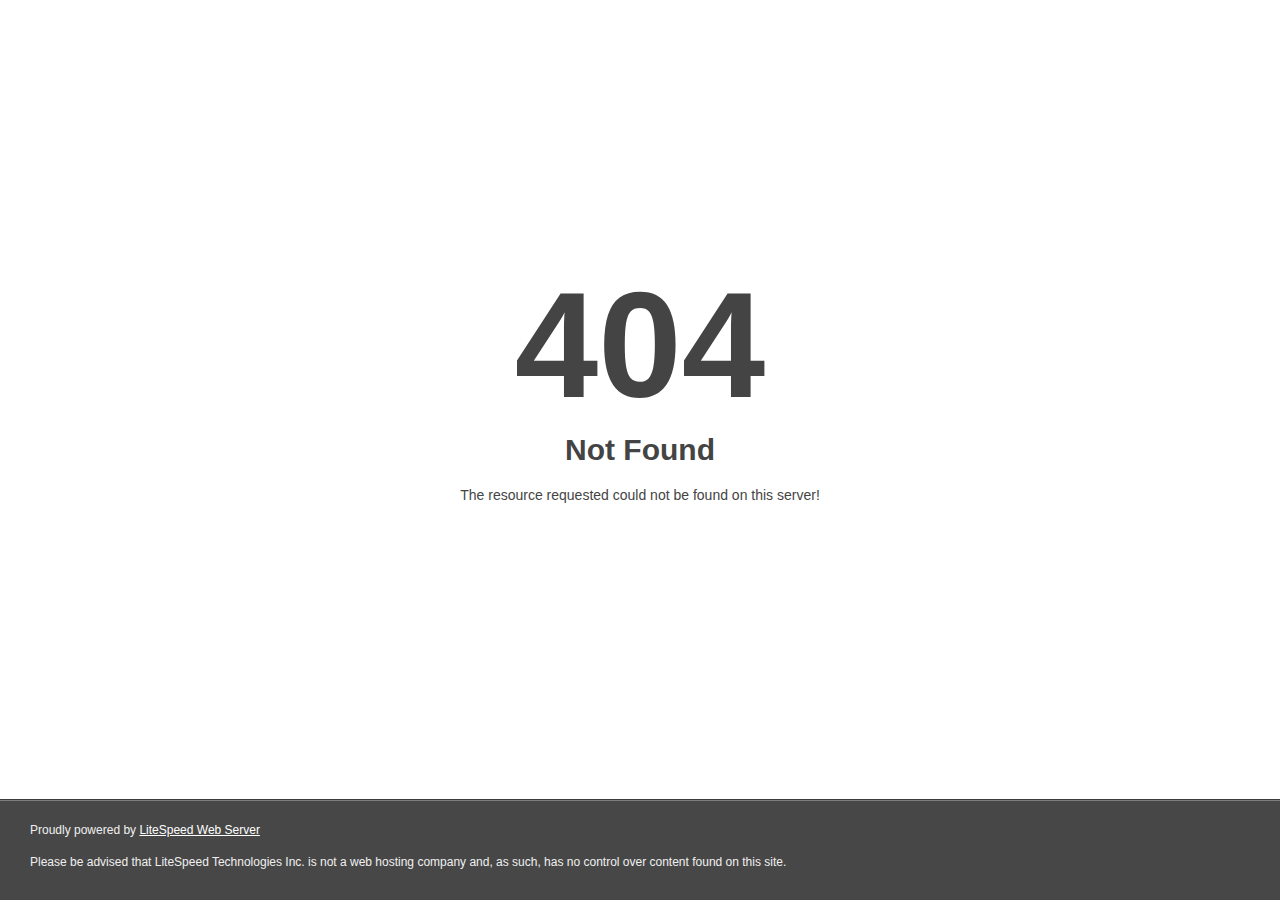
<file: css/Flaticon.html>
<!DOCTYPE html>
<html style="height:100%">
<head>
<meta name="viewport" content="width=device-width, initial-scale=1, shrink-to-fit=no" />
<title> 404 Not Found
</title></head>
<body style="color: #444; margin:0;font: normal 14px/20px Arial, Helvetica, sans-serif; height:100%; background-color: #fff;">
<div style="height:auto; min-height:100%; ">     <div style="text-align: center; width:800px; margin-left: -400px; position:absolute; top: 30%; left:50%;">
        <h1 style="margin:0; font-size:150px; line-height:150px; font-weight:bold;">404</h1>
<h2 style="margin-top:20px;font-size: 30px;">Not Found
</h2>
<p>The resource requested could not be found on this server!</p>
</div></div><div style="color:#f0f0f0; font-size:12px;margin:auto;padding:0px 30px 0px 30px;position:relative;clear:both;height:100px;margin-top:-101px;background-color:#474747;border-top: 1px solid rgba(0,0,0,0.15);box-shadow: 0 1px 0 rgba(255, 255, 255, 0.3) inset;">
<br>Proudly powered by  <a style="color:#fff;" href="http://www.litespeedtech.com/error-page">LiteSpeed Web Server</a><p>Please be advised that LiteSpeed Technologies Inc. is not a web hosting company and, as such, has no control over content found on this site.</p></div></body></html>
</file>
<file: css/custom.css>
.flex-b-100 {
	flex-basis: 100% !important;
}
.px-100 {
	padding-left: 100px;
	padding-right: 100px;
}
.px-120 {
	padding-left: 120px !important;
	padding-right: 120px !important;
}
.footer-widget-title img {
	width: 80px;
}
.bg-white {
	background-color: #fff !important;
}
.cta.cta-5.healthcare-approach {
	padding-left: 0px !important;
}
@media (max-width: 576px) {
	.px-sm-0 {
		padding-left: 0 !important;
		padding-right: 0 !important;
	}
	.px-sm-20 {
		padding-left: 20px !important;
		padding-right: 20px !important;
	}
}
</file>
